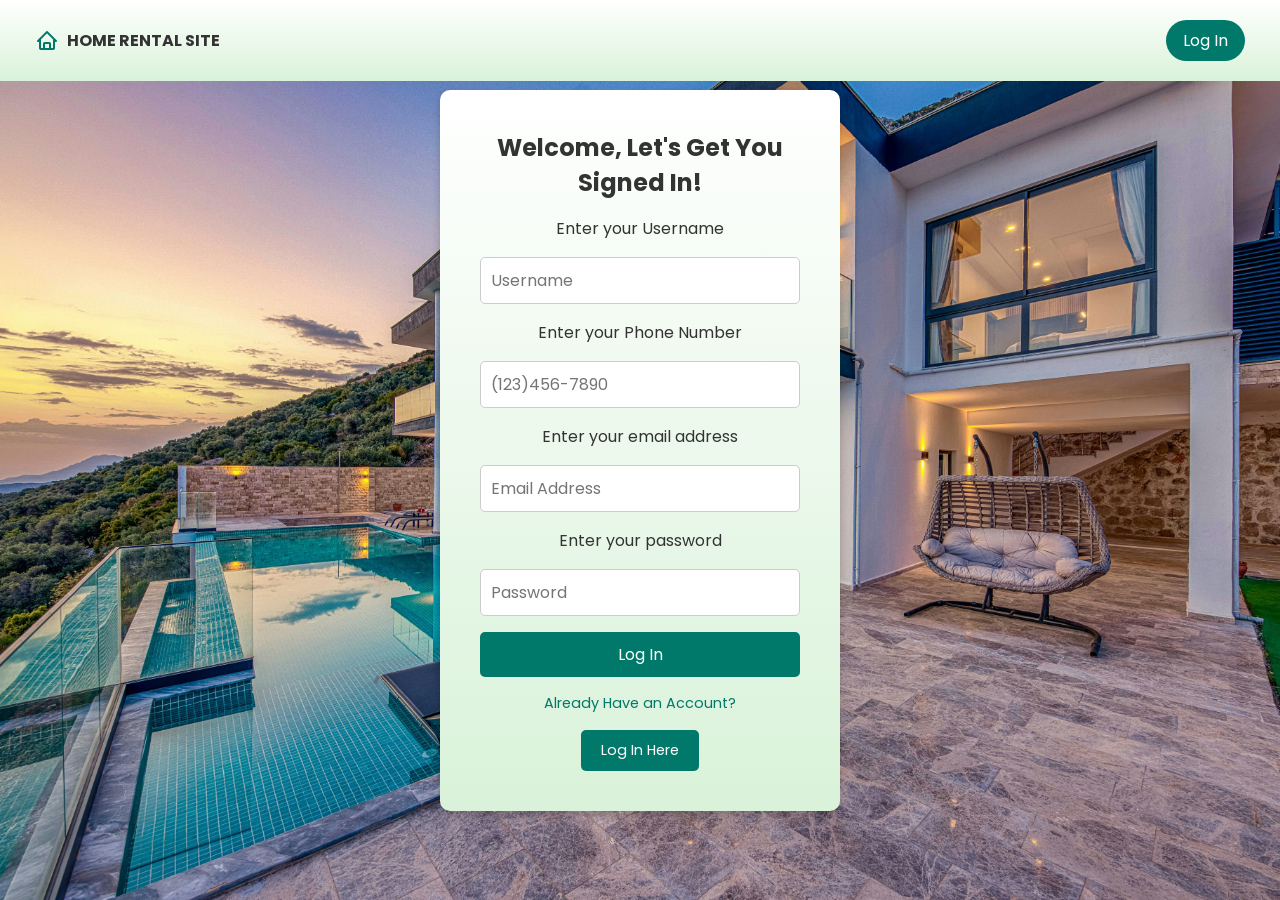
<file: index.html>
<!DOCTYPE html>
<html lang="en">
<head>
    <meta charset="UTF-8">
    <meta name="viewport" content="width=device-width, initial-scale=1.0">
    <title>Sign In</title>
    <!--Link To CSS-->
    <link rel="stylesheet" href="stylesss.css">
    <!--Box Icons-->
    <link rel="stylesheet" href="https://cdn.jsdelivr.net/npm/boxicons@latest/css/boxicons.min.css">
    <!--Favicon-->
    <link rel="icon" type="image/png" href="favicon.png">
</head>
<body>
    <header>
        <div class="navbar-container">
                <!--Login Button-->
                <a href="" class="logo"><i class='bx bx-home'></i>Home Rental Site</a>
                <!--Direct to Login Page-->
                <a href="loginpage.html" class="btn">Log In</a>
        </div>
    </header>
    <!--Sign Up-->
    <div class="login-page">
        <div class="login-container">
            <h2>Welcome, Let's Get You Signed In!</h2>
            <!--Login Form-->
            <form action="loginpage.html">
                <span>Enter your Username</span>
                <input type="text" name="" id="" placeholder="Username" required>
                <span>Enter your Phone Number</span>
                <input type="tel" name="" id="" placeholder="(123)456-7890" required>
                <span>Enter your email address</span>
                <input type="email" name="" id="" placeholder="Email Address" required>
                <span>Enter your password</span>
                <input type="password" name="" id="" placeholder="Password" required>
                <input type="submit" value="Log In" class="button">
                <a href="loginpage.html"> Already Have an Account?</a>
            </form>
            <a href="loginpage.html" class="btn">Log In Here</a>
        </div>
    </div>
</body>
</html>
</file>
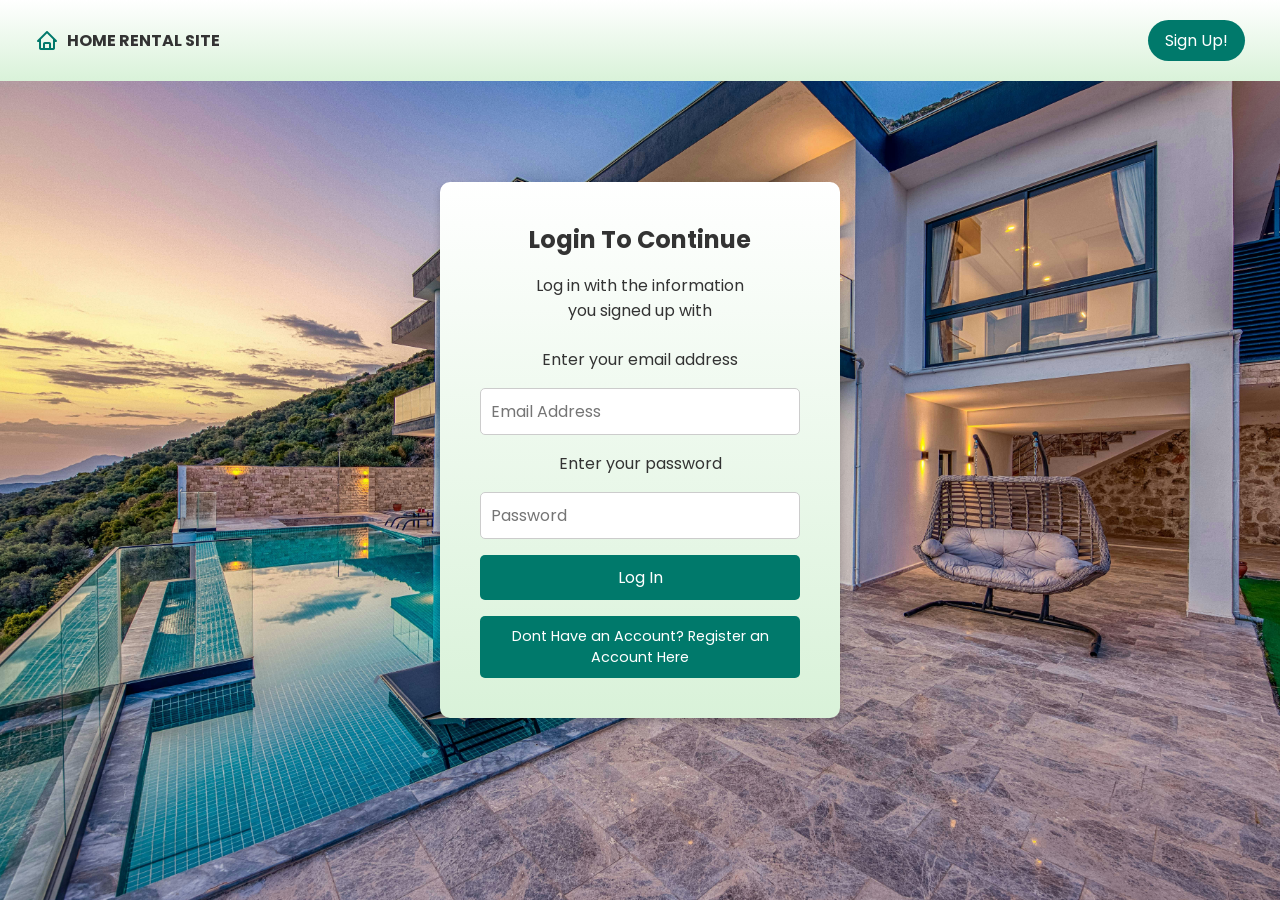
<file: 2408518_IA2_S1AY26/index.html>
<!DOCTYPE html>
<html lang="en">
<head>
    <meta charset="UTF-8">
    <meta name="viewport" content="width=device-width, initial-scale=1.0">
    <title>Log In</title>
    <!--Link To CSS-->
    <link rel="stylesheet" href="stylesss.css">
    <!--Box Icons-->
    <link rel="stylesheet" href="https://cdn.jsdelivr.net/npm/boxicons@latest/css/boxicons.min.css">
    <!--Favicon-->
    <link rel="icon" type="image/png" href="assets/favicon.png">
</head>
<body>
    <header>
        <div class="navbar-container">
                <!--Login Button-->
                <a href="product.html" class="logo"><i class='bx bx-home'></i>Home Rental Site</a>
                <!--Sign Up/Register Button-->
                <a href="register.html" class="btn">Sign Up!</a>
        </div>
    </header>
    <!--Login Section-->
    <div class="login-page">
        <div class="login-container">
            <h2>Login To Continue</h2>
            <p>Log in with the information<br>you signed up with</p>
            <!--Login Form-->
            <form action="product.html">
                <span>Enter your email address</span>
                <input type="email" name="" id="" placeholder="Email Address" required>
                <span>Enter your password</span>
                <input type="password" name="" id="" placeholder="Password" required>
                <input type="submit" value="Log In" class="button">
            </form>
            <a href="register.html" class="btn">Dont Have an Account? Register an Account Here</a>
        </div>
    </div>
</body>
</html>
</file>
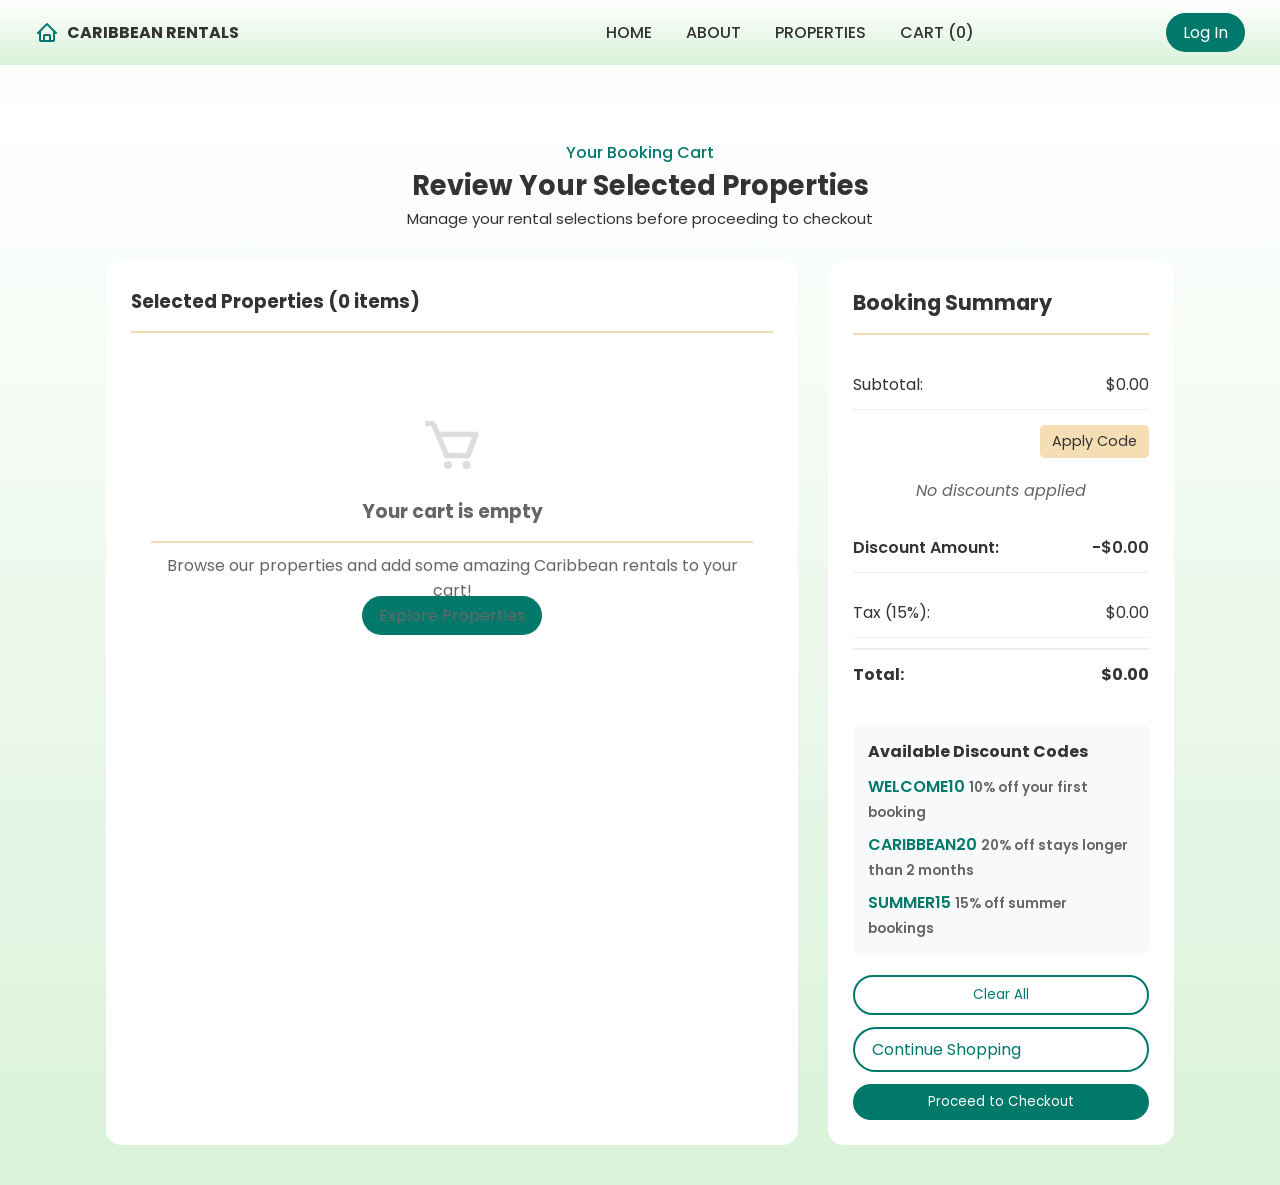
<file: iacart.html>
<!DOCTYPE html>
<html lang="en">
<head>
    <meta charset="UTF-8">
    <meta name="viewport" content="width=device-width, initial-scale=1.0">
    <title>Home Rental Site</title>
    <!--Link To CSS-->
    <link rel="stylesheet" href="stylesss.css">
    <!--Box Icons-->
    <link rel="stylesheet" href="https://cdn.jsdelivr.net/npm/boxicons@latest/css/boxicons.min.css">
    <!--Favicon-->
    <link rel="icon" type="image/png" href="favicon.png">
    <!--Javascript-->
    <script src="ia_script.js" defer></script>
</head>
<body>
    <header>
        <div class="navbar-container">
            <a href="iaindex.html" class="logo"><i class='bx bx-home'></i>Caribbean Rentals</a>
            <input type="checkbox" name="" id="menu">
            <label for="menu" class="menu-icon"><i class='bx bx-menu' id="menu-icon"></i></label>
            <ul class="navbar">
                <li><a href="iaindex.html">Home</a></li>
                <li><a href="iaindex.html#about">About</a></li>
                <li><a href="iaindex.html#properties">Properties</a></li>
                <li><a href="iacart.html">Cart (<span id="cart-count">0</span>)</a></li>
            </ul>
            <div class="header-right">
                <a href="loginpage.html" class="btn">Log In</a>
            </div>
        </div>
    </header>

    <!-- Cart Section -->
    <section class="cart-page-container">
        <div class="container">
            <div class="heading">
                <span>Your Booking Cart</span>
                <h2>Review Your Selected Properties</h2>
                <p>Manage your rental selections before proceeding to checkout</p>
            </div>

            <div class="cart-content">
                <!-- Cart Items Section -->
                <div class="cart-items-section">
                    <h3>Selected Properties (<span id="item-count">0</span> items)</h3>
                    
                    <div id="cart-items-container">
                        <!-- Cart items will be dynamically inserted here -->
                        <div class="empty-cart-message">
                            <i class='bx bx-cart'></i>
                            <h3>Your cart is empty</h3>
                            <p>Browse our properties and add some amazing Caribbean rentals to your cart!</p>
                            <a href="iaindex.html#properties" class="btn">Explore Properties</a>
                        </div>
                    </div>
                </div>

                <!-- Cart Summary Section -->
                <div class="cart-summary-section">
                    <div class="summary-card">
                        <h3>Booking Summary</h3>
                        
                        <div class="summary-details">
                            <div class="summary-row">
                                <span>Subtotal:</span>
                                <span id="summary-subtotal">$0.00</span>
                            </div>
                            
                            <!-- Discount Section -->
                            <div class="discount-section">
                                <div class="discount-header">
                                    <span>Discounts</span>
                                    <button id="apply-discount-btn" class="discount-btn">Apply Code</button>
                                </div>
                                <div id="discount-input-container" class="discount-input-container" style="display: none;">
                                    <input type="text" id="discount-code" placeholder="Enter discount code">
                                    <button id="submit-discount" class="btn-small">Apply</button>
                                </div>
                                <div id="applied-discounts" class="applied-discounts">
                                    <!-- Applied discounts will appear here -->
                                </div>
                                <div class="summary-row discount-row">
                                    <span>Discount Amount:</span>
                                    <span id="summary-discount">-$0.00</span>
                                </div>
                            </div>
                            
                            <div class="summary-row">
                                <span>Tax (15%):</span>
                                <span id="summary-tax">$0.00</span>
                            </div>
                            
                            <div class="summary-row total-row">
                                <span><strong>Total:</strong></span>
                                <span id="summary-total"><strong>$0.00</strong></span>
                            </div>
                        </div>

                        <!-- Available Discounts -->
                        <div class="available-discounts">
                            <h4>Available Discount Codes</h4>
                            <div class="discount-codes">
                                <div class="discount-code">
                                    <span class="code">WELCOME10</span>
                                    <span class="description">10% off your first booking</span>
                                </div>
                                <div class="discount-code">
                                    <span class="code">CARIBBEAN20</span>
                                    <span class="description">20% off stays longer than 2 months</span>
                                </div>
                                <div class="discount-code">
                                    <span class="code">SUMMER15</span>
                                    <span class="description">15% off summer bookings</span>
                                </div>
                            </div>
                        </div>

                        <!-- Action Buttons -->
                        <div class="cart-actions">
                            <button id="clear-cart-btn" class="btn btn-outline">Clear All</button>
                            <a href="iaindex.html#properties" class="btn btn-outline">Continue Shopping</a>
                            <button id="checkout-btn" class="btn btn-primary">Proceed to Checkout</button>
                        </div>
                    </div>
                </div>
            </div>
        </div>
    </section>

    <!-- Discount Modal -->
    <div id="discount-modal" class="modal">
        <div class="modal-content">
            <span class="close-modal">&times;</span>
            <h3>Apply Discount Code</h3>
            <div class="modal-body">
                <p>Enter your discount code below:</p>
                <input type="text" id="modal-discount-code" placeholder="e.g., WELCOME10">
                <div class="modal-actions">
                    <button id="cancel-discount" class="btn btn-outline">Cancel</button>
                    <button id="apply-modal-discount" class="btn btn-primary">Apply Code</button>
                </div>
                <div id="discount-message" class="discount-message"></div>
            </div>
        </div>
    </div>
</body>
</html>
</file>
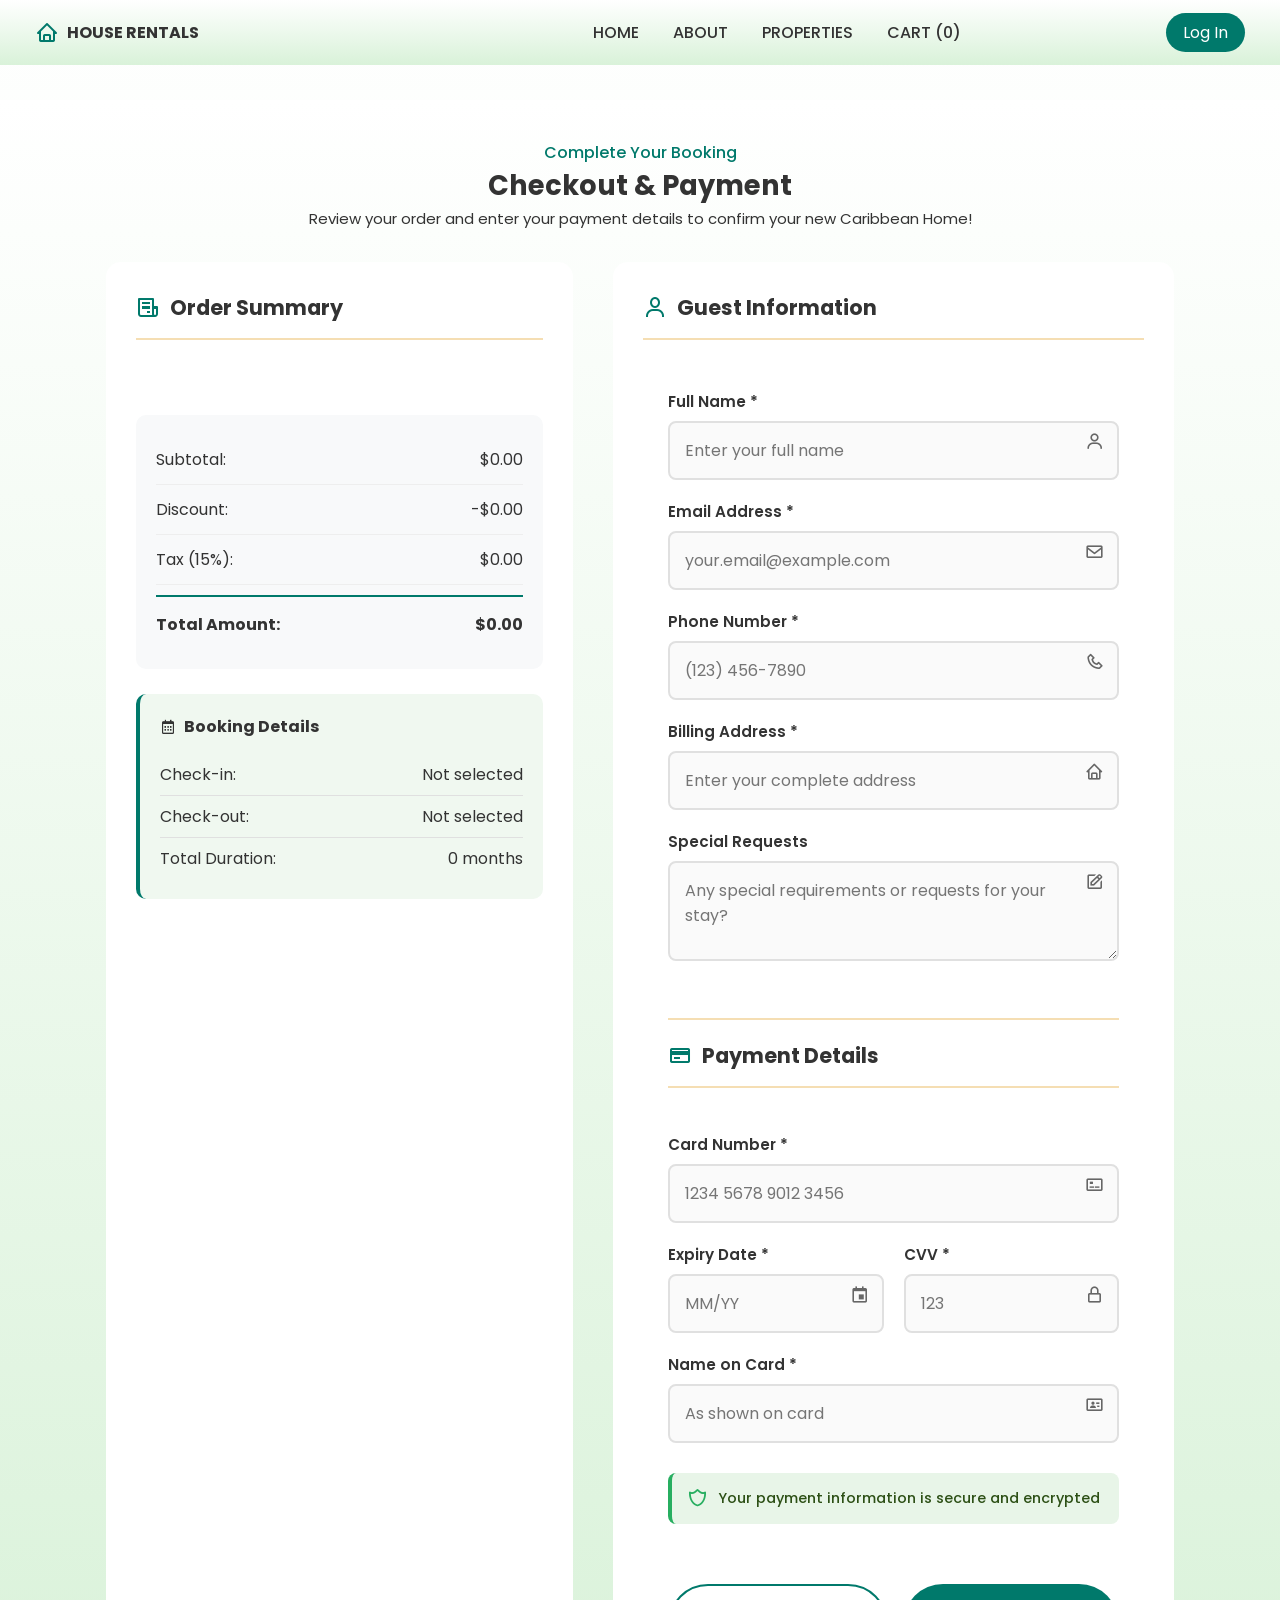
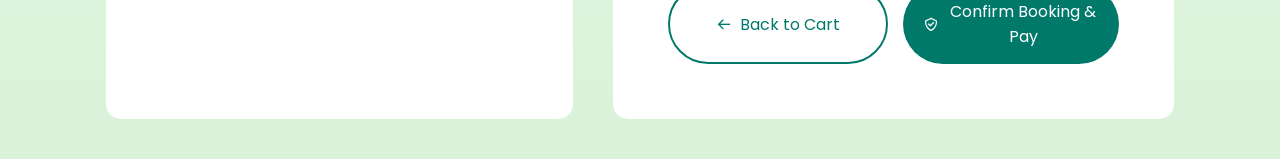
<file: iacheckout.html>
<!DOCTYPE html>
<html lang="en">
<head>
    <meta charset="UTF-8">
    <meta name="viewport" content="width=device-width, initial-scale=1.0">
    <title>Home Rental Checkout!</title>
    <!--Link To CSS-->
    <link rel="stylesheet" href="stylesss.css">
    <!--Box Icons-->
    <link rel="stylesheet" href="https://cdn.jsdelivr.net/npm/boxicons@latest/css/boxicons.min.css">
    <!--Favicon-->
    <link rel="icon" type="image/png" href="favicon.png">
    <!--Javascript-->
    <script src="ia_script.js" defer></script>
</head>
<body>
    <header>
        <div class="navbar-container">
            <a href="iaindex.html" class="logo"><i class='bx bx-home'></i>House Rentals</a>
            <input type="checkbox" name="" id="menu">
            <label for="menu" class="menu-icon"><i class='bx bx-menu' id="menu-icon"></i></label>
            <ul class="navbar">
                <li><a href="iaindex.html">Home</a></li>
                <li><a href="iaindex.html#about">About</a></li>
                <li><a href="iaindex.html">Properties</a></li>
                <li><a href="iacart.html">Cart (<span id="cart-count">0</span>)</a></li>
            </ul>
            <div class="header-right">
                <a href="loginpage.html" class="btn">Log In</a>
            </div>
        </div>
    </header>

    <!-- Checkout Section -->
    <section class="checkout-page-container">
        <div class="container">
            <div class="heading">
                <span>Complete Your Booking</span>
                <h2>Checkout & Payment</h2>
                <p>Review your order and enter your payment details to confirm your new Caribbean Home!</p>
            </div>

            <div class="checkout-content">
                <!-- Order Summary -->
                <div class="order-summary-section">
                    <div class="summary-card">
                        <h3><i class='bx bx-receipt'></i> Order Summary</h3>
                        
                        <div id="checkout-items" class="checkout-items">
                            <div class="empty-order">
                                <i class='bx bx-cart'></i>
                                <p>No items in your order</p>
                                <a href="iaindex.html#properties" class="btn">Browse Properties</a>
                            </div>
                        </div>

                        <div class="order-totals">
                            <div class="total-line">
                                <span>Subtotal:</span>
                                <span id="order-subtotal">$0.00</span>
                            </div>
                            <div class="total-line">
                                <span>Discount:</span>
                                <span id="order-discount">-$0.00</span>
                            </div>
                            <div class="total-line">
                                <span>Tax (15%):</span>
                                <span id="order-tax">$0.00</span>
                            </div>
                            <div class="total-line grand-total">
                                <span><strong>Total Amount:</strong></span>
                                <span id="order-total"><strong>$0.00</strong></span>
                            </div>
                        </div>

                        <div class="booking-details">
                            <h4><i class='bx bx-calendar'></i> Booking Details</h4>
                            <div class="detail-item">
                                <span>Check-in:</span>
                                <span id="checkin-display">Not selected</span>
                            </div>
                            <div class="detail-item">
                                <span>Check-out:</span>
                                <span id="checkout-display">Not selected</span>
                            </div>
                            <div class="detail-item">
                                <span>Total Duration:</span>
                                <span id="duration-display">0 months</span>
                            </div>
                        </div>
                    </div>
                </div>

                <!-- Checkout Form -->
                <div class="checkout-form-section">
                    <div class="form-card">
                        <h3><i class='bx bx-user'></i> Guest Information</h3>
                        
                        <form id="checkout-form" class="checkout-form">
                            <div class="form-group">
                                <label for="full-name">Full Name *</label>
                                <input type="text" id="full-name" name="full-name" required placeholder="Enter your full name">
                                <i class='bx bx-user input-icon'></i>
                            </div>

                            <div class="form-group">
                                <label for="email">Email Address *</label>
                                <input type="email" id="email" name="email" required placeholder="your.email@example.com">
                                <i class='bx bx-envelope input-icon'></i>
                            </div>

                            <div class="form-group">
                                <label for="phone">Phone Number *</label>
                                <input type="tel" id="phone" name="phone" required placeholder="(123) 456-7890">
                                <i class='bx bx-phone input-icon'></i>
                            </div>

                            <div class="form-group">
                                <label for="address">Billing Address *</label>
                                <input type="text" id="address" name="address" required placeholder="Enter your complete address">
                                <i class='bx bx-home input-icon'></i>
                            </div>

                            <div class="form-group">
                                <label for="special-requests">Special Requests</label>
                                <textarea id="special-requests" name="special-requests" placeholder="Any special requirements or requests for your stay?"></textarea>
                                <i class='bx bx-edit input-icon'></i>
                            </div>

                            <h3 class="payment-heading"><i class='bx bx-credit-card'></i> Payment Details</h3>

                            <div class="form-group">
                                <label for="card-number">Card Number *</label>
                                <input type="text" id="card-number" name="card-number" required placeholder="1234 5678 9012 3456" maxlength="19">
                                <i class='bx bx-credit-card-front input-icon'></i>
                            </div>

                            <div class="form-row">
                                <div class="form-group">
                                    <label for="expiry-date">Expiry Date *</label>
                                    <input type="text" id="expiry-date" name="expiry-date" required placeholder="MM/YY" maxlength="5">
                                    <i class='bx bx-calendar-event input-icon'></i>
                                </div>
                                <div class="form-group">
                                    <label for="cvv">CVV *</label>
                                    <input type="text" id="cvv" name="cvv" required placeholder="123" maxlength="3">
                                    <i class='bx bx-lock-alt input-icon'></i>
                                </div>
                            </div>

                            <div class="form-group">
                                <label for="card-name">Name on Card *</label>
                                <input type="text" id="card-name" name="card-name" required placeholder="As shown on card">
                                <i class='bx bx-id-card input-icon'></i>
                            </div>

                            <div class="security-notice">
                                <i class='bx bx-shield-alt-2'></i>
                                <span>Your payment information is secure and encrypted</span>
                            </div>

                            <div class="checkout-actions">
                                <button type="button" id="cancel-order" class="btn btn-outline">
                                    <i class='bx bx-arrow-back'></i> Back to Cart
                                </button>
                                <button type="submit" class="btn btn-primary">
                                    <i class='bx bx-check-shield'></i> Confirm Booking & Pay
                                </button>
                            </div>
                        </form>
                    </div>
                </div>
            </div>
        </div>
    </section>

    <!-- Success Modal -->
    <div id="success-modal" class="modal">
        <div class="modal-content success-modal">
            <div class="success-icon">
                <i class='bx bx-check-circle'></i>
            </div>
            <h2>Booking Confirmed!</h2>
            <p>Thank you for choosing Caribbean Home Rentals. Your booking has been successfully processed.</p>
            <div class="success-details">
                <p><strong>Order ID:</strong> <span id="success-order-id">ORD-12345</span></p>
                <p><strong>Total Paid:</strong> <span id="success-total">$0.00</span></p>
                <p>Thank you for using my website!!</p>
            </div>
            <button id="close-success" class="btn btn-primary">
                <i class='bx bx-home'></i> Return to Home
            </button>
        </div>
    </div>
</body>
</html>
</file>
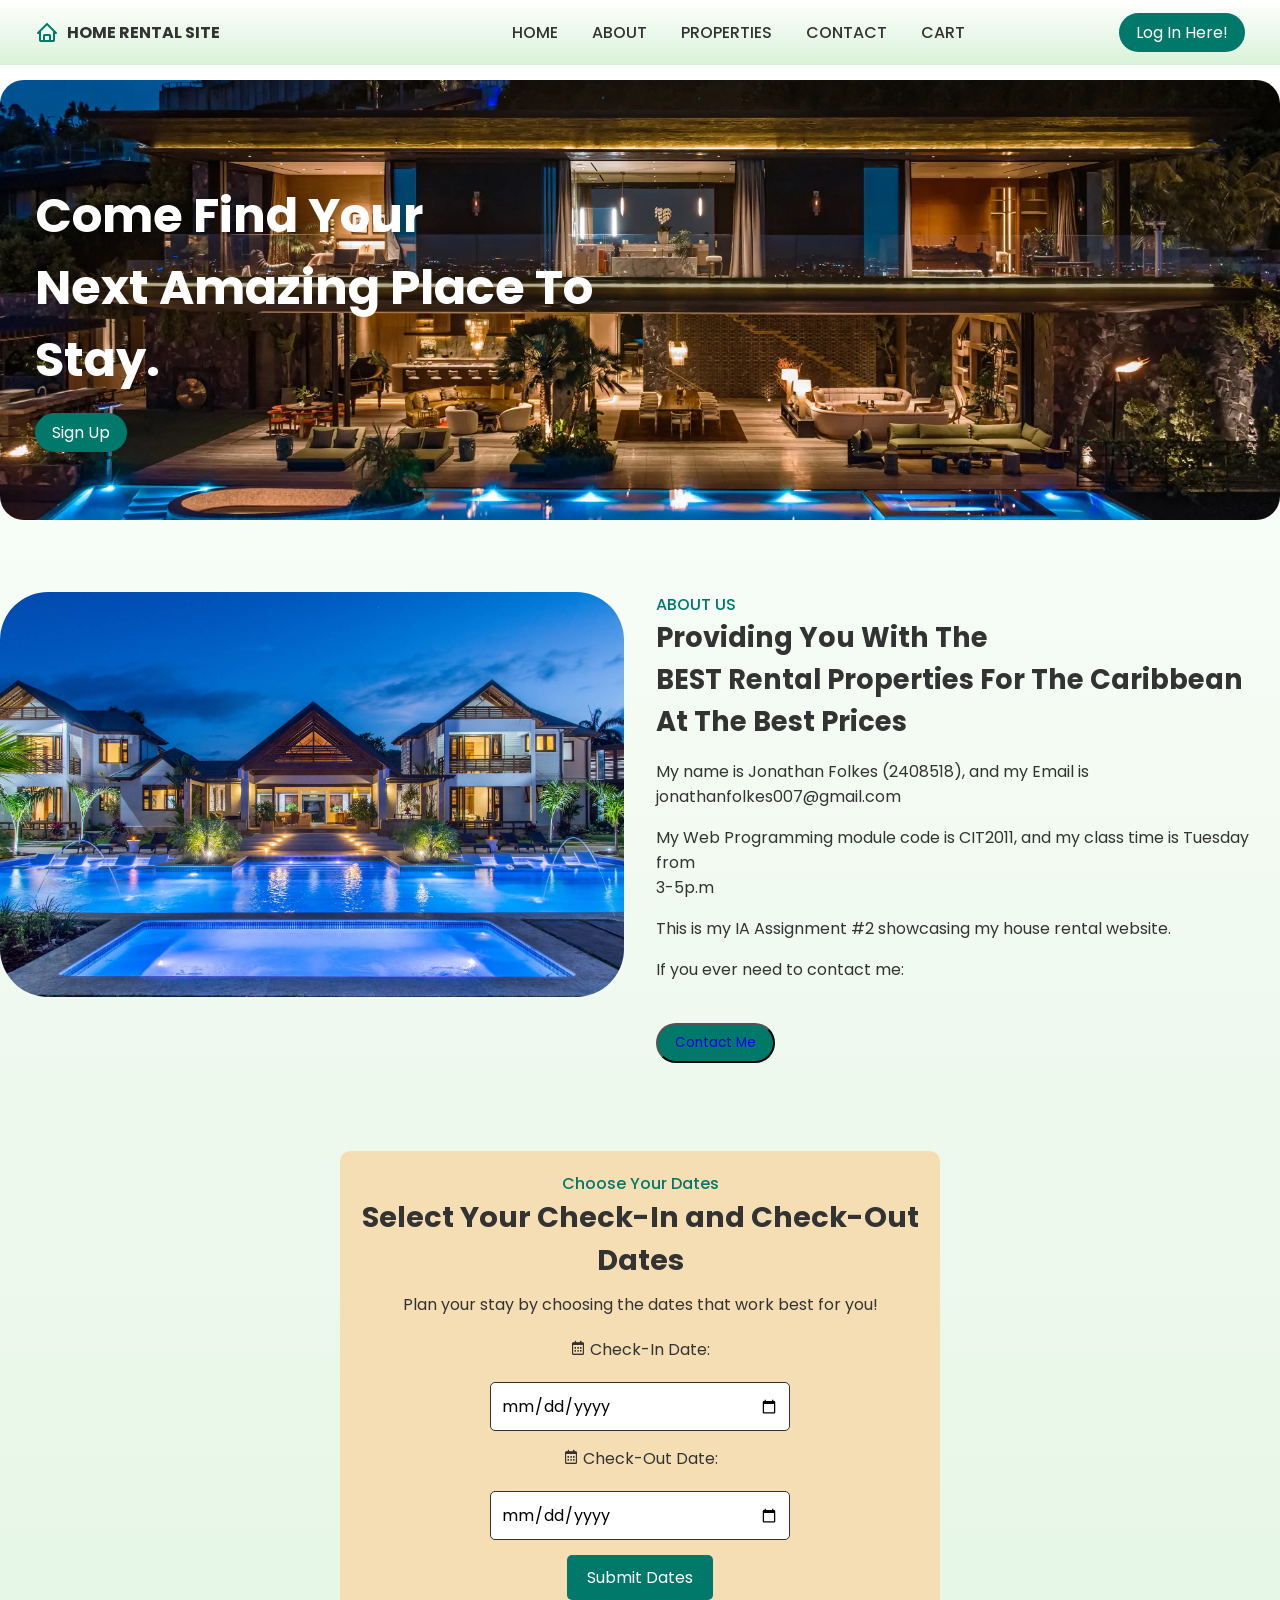
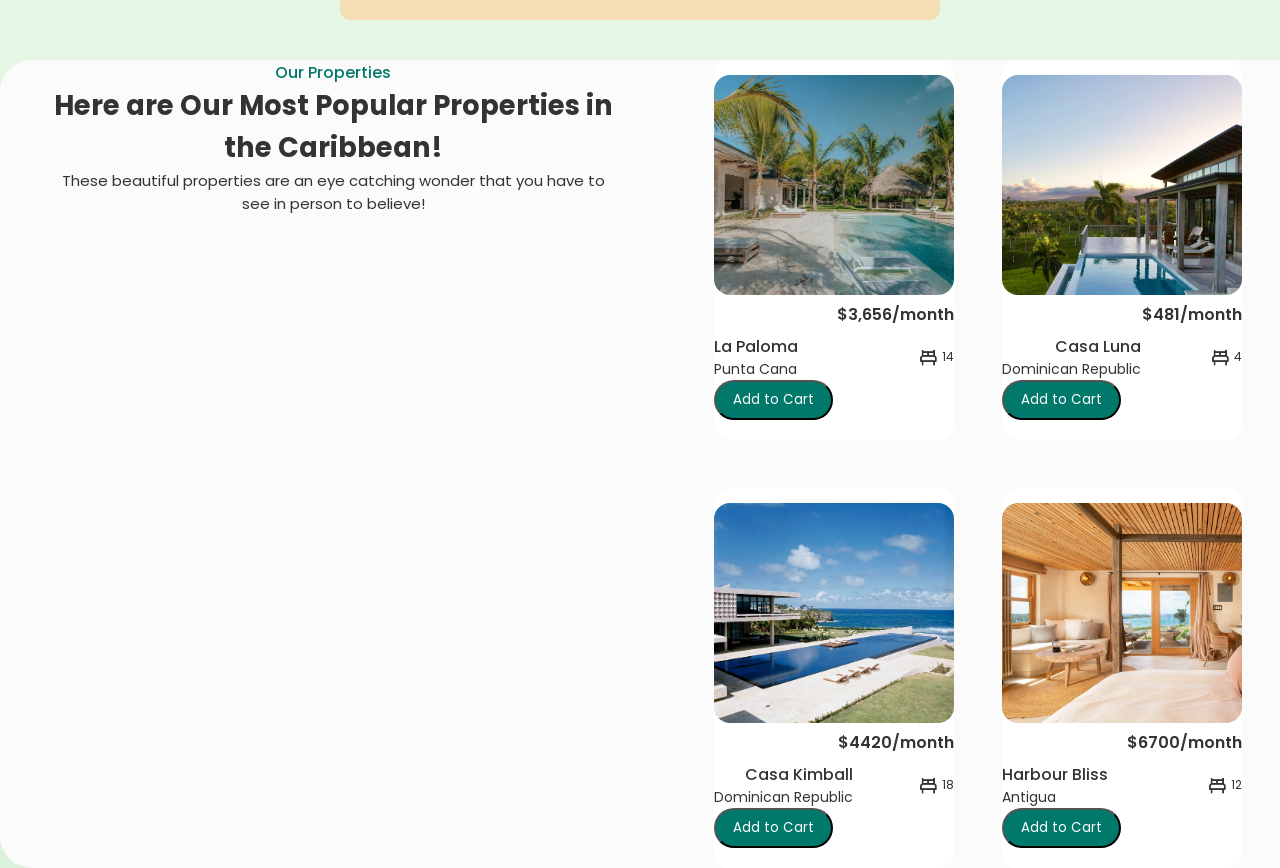
<file: iaindex.html>
<!DOCTYPE html>
<html lang="en">
<head>
    <meta charset="UTF-8">
    <meta name="viewport" content="width=device-width, initial-scale=1.0">
    <title>Home Rental Site</title>
    <!--Link To CSS-->
    <link rel="stylesheet" href="stylesss.css">
    <!--Box Icons-->
    <link rel="stylesheet" href="https://cdn.jsdelivr.net/npm/boxicons@latest/css/boxicons.min.css">
    <!--Favicon-->
    <link rel="icon" type="image/png" href="favicon.png">
    <!--Javascript-->
    <script src="ia_script.js" defer></script>
</head>
<body>
    <header>
        <div class="navbar-container">
                <a href="iaindex.html" class="logo"><i class='bx bx-home'></i>Home Rental Site</a>
                <input type="checkbox" name="" id="menu">
                <label for="menu" class="menu-icon"><i class='bx bx-menu' id="menu-icon"></i></label>
                <ul class="navbar">
                    <li><a href="iaindex.html">Home</a></li>
                    <li><a href="#about">About</a></li>
                    <li><a href="#properties">Properties</a></li>
                    <li><a href="#about">Contact</a></li>
                    <li><a href="iacart.html">Cart</a></li>
                </ul>
            <div class="header-right">
                <a href="loginpage.html" class="btn">Log In Here!</a>
        </div>
    </div>
    </header>
    <!--Home Section-->
    <section class="home-container" id="home">
        <div class="home-text">
            <h1>Come Find Your<br>Next Amazing Place To<br> Stay.</h1>
            <a href="index.html" class="btn">Sign Up</a>
        </div>
    </section>
    <!--About Section-->
    <section class="about-container" id="about">
        <div class="about-img">
            <img src="aboutimg.jpg" alt="About Image">
        </div>
        <div class="about-text">
            <span>About Us</span>
            <h2>Providing You With The <br> BEST Rental Properties For The Caribbean<br>At The Best Prices</h2>
            <p>My name is Jonathan Folkes (2408518), and my Email is jonathanfolkes007@gmail.com</p>
            <p>My Web Programming module code is CIT2011, and my class time is Tuesday from<br>3-5p.m</p>
            <p>This is my IA Assignment #2 showcasing my house rental website.</p>
            <p>If you ever need to contact me:</p>
            <br>
            <a href="mailto:2408518@utech.edu.jm" target="_blank">
                <button class="btn">Contact Me</button>
            </a>
        </div>
    </section>
    <!--Choose Your Dates-->
    <section class="dates-container" id="choose-dates">
    <div class="heading">
        <span>Choose Your Dates</span>
        <h2>Select Your Check-In and Check-Out Dates</h2>
        <p>Plan your stay by choosing the dates that work best for you!</p>
    </div>
    <form id="dates-form" class="dates-form">
        <label for="checkin-date"><i class="bx bx-calendar"></i> Check-In Date:</label>
        <input type="date" id="checkin-date" name="checkin-date" required>

        <label for="checkout-date"><i class="bx bx-calendar"></i> Check-Out Date:</label>
        <input type="date" id="checkout-date" name="checkout-date" required>

        <button type="submit" class="btn">Submit Dates</button>
    </form>
</section>
    <!--Properties Section-->
    <section class="properties-container" id="properties">
        <div class="heading">
            <span>Our Properties</span>
            <h2>Here are Our Most Popular Properties in the Caribbean!</h2>
            <p>These beautiful properties are an eye catching wonder that you have to see in person to believe!</p>
        </div>
        <div class="properties-container container">
            <!--1st Box out of 6-->
            <div class ="box">
                <img src="villa1.jpg" alt="Property 1">
                <h3>$3,656/month</h3>
                <div class="content">
                    <div class="text">
                    <h3>La Paloma</h3>
                    <p>Punta Cana</p>   
                </div>
                    <div class="icon">
                        <i class='bx bx-bed'><span>14</span></i>
                    </div>
                </div>
                <button class="btn add-to-cart" data-name="La Paloma" data-price="3656">Add to Cart</button>
            </div>                   
            <!--2nd Box out of 6-->
            <div class ="box">
                <img src="villa2.jpg" alt="Property 2">
                <h3>$481/month</h3>
                <div class="content">
                    <div class="text">
                    <h3>Casa Luna</h3>
                    <p>Dominican Republic</p>   
                </div>
                    <div class="icon">
                        <i class='bx bx-bed'><span>4</span></i>
                    </div>
                </div>
                <button class="btn add-to-cart" data-name="Casa Luna" data-price="481">Add to Cart</button>
            </div>           
            <!--3rd Box out of 6-->
            <div class ="box">
                <img src="villa3.jpg" alt="Property 3">
                <h3>$1952/month</h3>
                <div class="content">
                    <div class="text">
                    <h3>Atelier House</h3>
                    <p>Barbados</p>   
                </div>
                    <div class="icon">
                        <i class='bx bx-bed'><span>10</span></i>
                    </div>
                </div>
                <button class="btn add-to-cart" data-name="Atelier House" data-price="1952">Add to Cart</button>
            </div>      
            <!--4th Box out of 6-->
            <div class ="box">
                <img src="villa4.jpg" alt="Property 4">
                <h3>$4420/month</h3>
                <div class="content">
                    <div class="text">
                    <h3>Casa Kimball</h3>
                    <p>Dominican Republic</p>   
                </div>
                    <div class="icon">
                        <i class='bx bx-bed'><span>18</span></i>
                    </div>
                </div>
                <button class="btn add-to-cart" data-name="Casa Kimball" data-price="4420">Add to Cart</button>
            </div>            
            <!--5th Box out of 6-->
            <div class ="box">
                <img src="villa5.jpg" alt="Property 5">
                <h3>$6700/month</h3>
                <div class="content">
                    <div class="text">
                    <h3>Harbour Bliss</h3>
                    <p>Antigua</p>   
                </div>
                    <div class="icon">
                        <i class='bx bx-bed'><span>12</span></i>
                    </div>
                </div>
                <button class="btn add-to-cart" data-name="Harbour Bliss" data-price="6700">Add to Cart</button>
            </div>            
            <!--6th Box out of 6-->
            <div class ="box">
                <img src="villa6.jpg" alt="Property 6">
                <h3>$2400/month</h3>
                <div class="content">
                    <div class="text">
                    <h3>Villa Papillon</h3>
                    <p>Antigua</p>   
                </div>
                    <div class="icon">
                        <i class='bx bx-bed'><span>12</span></i>
                    </div>
                </div>
                <button class="btn add-to-cart" data-name="Villa Papillon" data-price="2400">Add to Cart</button>
            </div>
        </div>      
    </section> 
</body>
</html>
</file>
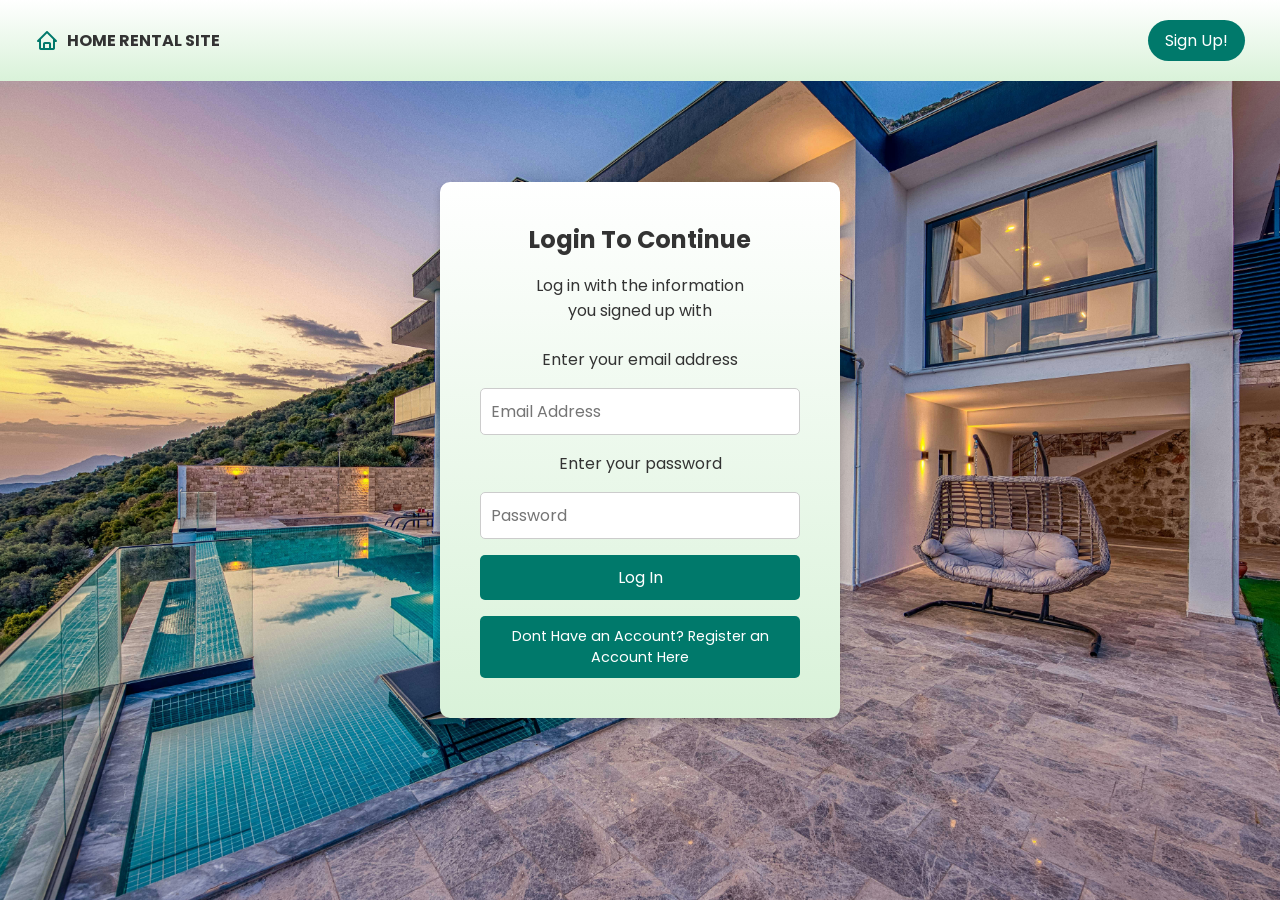
<file: loginpage.html>
<!DOCTYPE html>
<html lang="en">
<head>
    <meta charset="UTF-8">
    <meta name="viewport" content="width=device-width, initial-scale=1.0">
    <title>Log In</title>
    <!--Link To CSS-->
    <link rel="stylesheet" href="stylesss.css">
    <!--Box Icons-->
    <link rel="stylesheet" href="https://cdn.jsdelivr.net/npm/boxicons@latest/css/boxicons.min.css">
    <!--Favicon-->
    <link rel="icon" type="image/png" href="favicon.png">
</head>
<body>
    <header>
        <div class="navbar-container">
                <!--Login Button-->
                <a href="" class="logo"><i class='bx bx-home'></i>Home Rental Site</a>
                <!--Sign Up/Register Button-->
                <a href="index.html" class="btn">Sign Up!</a>
        </div>
    </header>
    <!--Login Section-->
    <div class="login-page">
        <div class="login-container">
            <h2>Login To Continue</h2>
            <p>Log in with the information<br>you signed up with</p>
            <!--Login Form-->
            <form action="iaindex.html">
                <span>Enter your email address</span>
                <input type="email" name="" id="" placeholder="Email Address" required>
                <span>Enter your password</span>
                <input type="password" name="" id="" placeholder="Password" required>
                <input type="submit" value="Log In" class="button">
            </form>
            <a href="index.html" class="btn">Dont Have an Account? Register an Account Here</a>
        </div>
    </div>
</body>
</html>
</file>
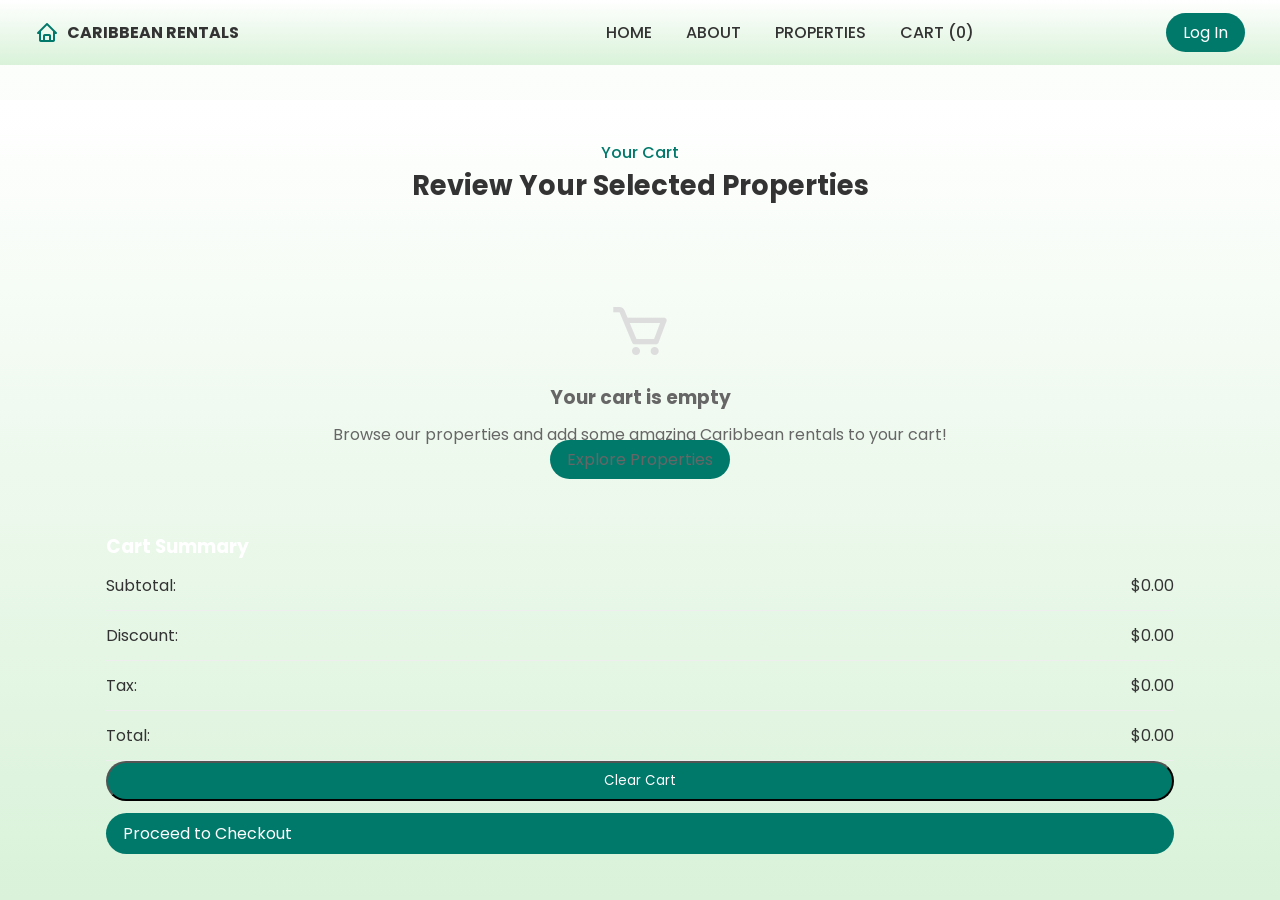
<file: 2408518_IA2_S1AY26/cart.html>
<!DOCTYPE html>
<html lang="en">
<head>
    <meta charset="UTF-8">
    <meta name="viewport" content="width=device-width, initial-scale=1.0">
    <title>Home Rental Site</title>
    <!--Link To CSS-->
    <link rel="stylesheet" href="stylesss.css">
    <!--Box Icons-->
    <link rel="stylesheet" href="https://cdn.jsdelivr.net/npm/boxicons@latest/css/boxicons.min.css">
    <!--Favicon-->
    <link rel="icon" type="image/png" href="assets/favicon.png">
    <!--Javascript-->
    <script src="ia_script.js" defer></script>
</head>
<body>
    <header>
        <div class="navbar-container">
            <a href="product.html" class="logo"><i class='bx bx-home'></i>Caribbean Rentals</a>
            <input type="checkbox" name="" id="menu">
            <label for="menu" class="menu-icon"><i class='bx bx-menu' id="menu-icon"></i></label>
            <ul class="navbar">
                <li><a href="product.html">Home</a></li>
                <li><a href="product.html#about">About</a></li>
                <li><a href="product.html#properties">Properties</a></li>
                <li><a href="cart.html">Cart (<span id="cart-count">0</span>)</a></li>
            </ul>
            <div class="header-right">
                <a href="index.html" class="btn">Log In</a>
            </div>
        </div>
    </header>

    <!-- Cart Section -->
    <section class="cart-page-container">
        <div class="container">
            <div class="heading">
                <span>Your Cart</span>
                <h2>Review Your Selected Properties</h2>
            </div>

            <div id="cart-items-container" class="cart-items-container">
                <!-- Cart items dynamically inserted here -->
            </div>

            <div class="cart-summary">
                <h3>Cart Summary</h3>
                <div class="summary-row">
                    <span>Subtotal:</span>
                    <span id="cart-subtotal">$0.00</span>
                </div>
                <div class="summary-row">
                    <span>Discount:</span>
                    <span id="cart-discount">$0.00</span>
                </div>
                <div class="summary-row">
                    <span>Tax:</span>
                    <span id="cart-tax">$0.00</span>
                </div>
                <div class="summary-row total">
                    <span>Total:</span>
                    <span id="cart-total">$0.00</span>
                </div>

                <div class="cart-actions">
                    <button id="clear-cart-btn" class="btn danger">Clear Cart</button>
                    <a href="checkout.html" class="btn">Proceed to Checkout</a>
                </div>
            </div>
        </div>
    </section>
</body>
</html>
</file>
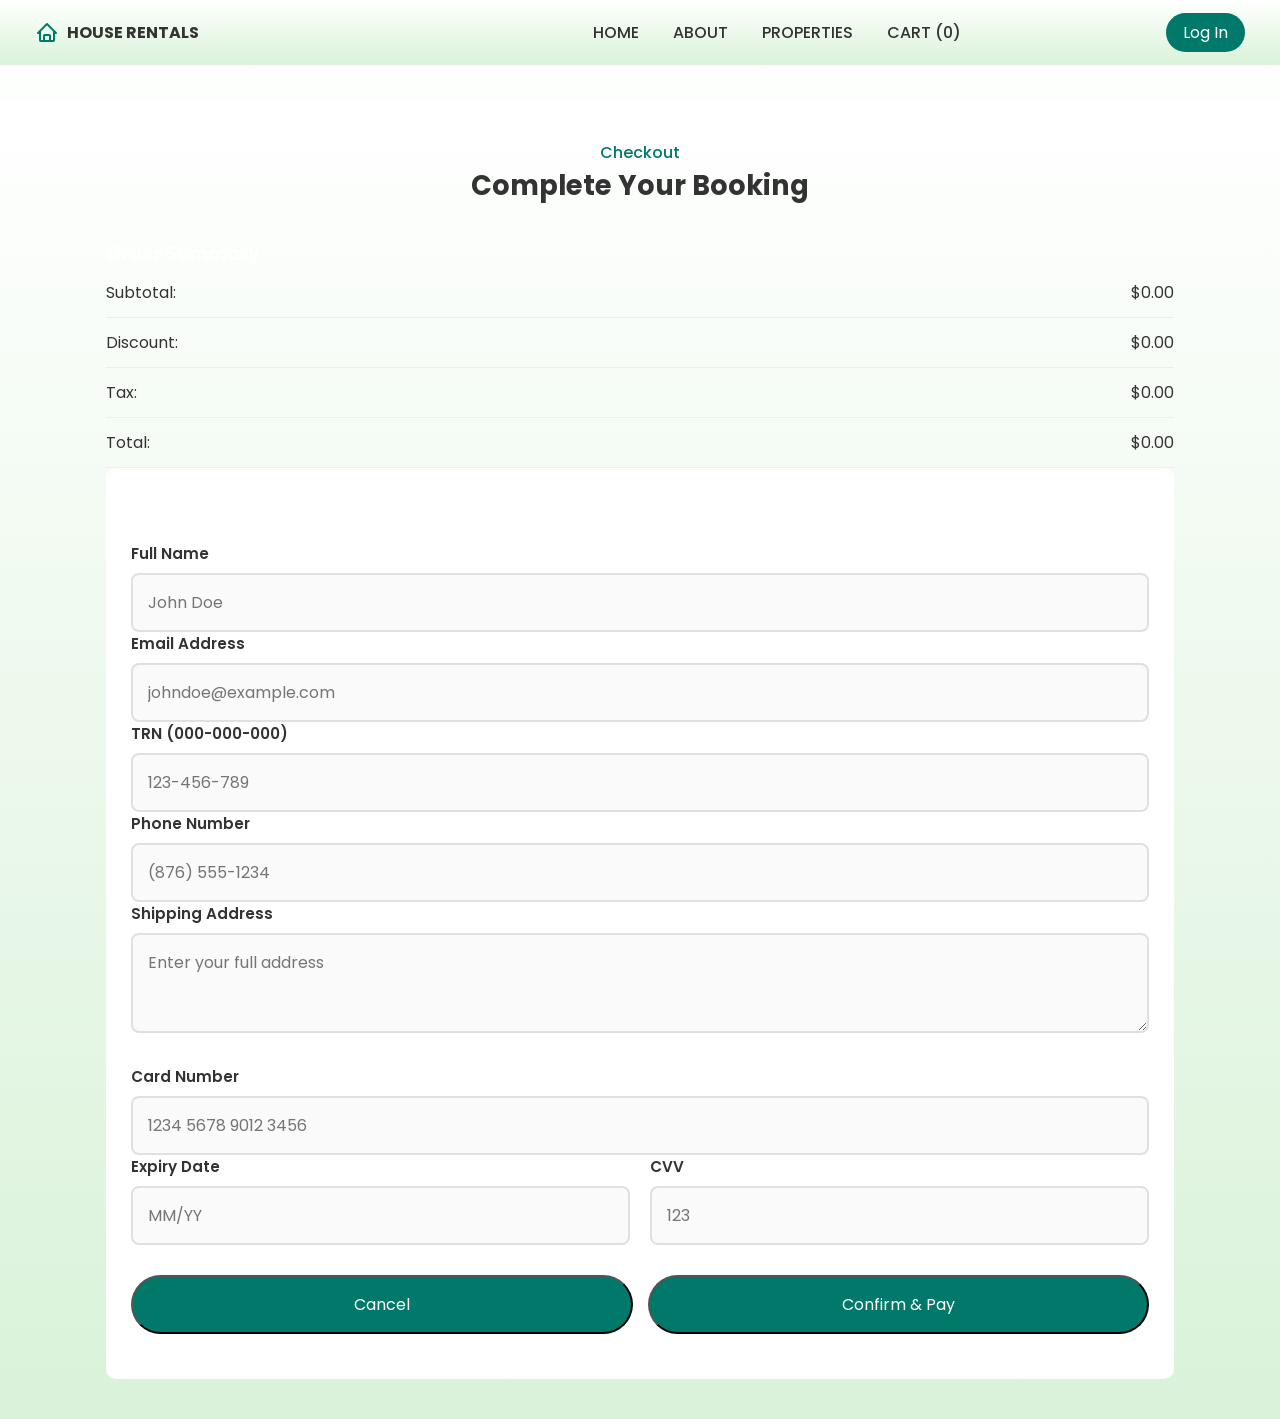
<file: 2408518_IA2_S1AY26/checkout.html>
<!DOCTYPE html>
<html lang="en">
<head>
    <meta charset="UTF-8">
    <meta name="viewport" content="width=device-width, initial-scale=1.0">
    <title>Home Rental Checkout!</title>
    <!--Link To CSS-->
    <link rel="stylesheet" href="stylesss.css">
    <!--Box Icons-->
    <link rel="stylesheet" href="https://cdn.jsdelivr.net/npm/boxicons@latest/css/boxicons.min.css">
    <!--Favicon-->
    <link rel="icon" type="image/png" href="assets/favicon.png">
    <!--Javascript-->
    <script src="ia_script.js" defer></script>
</head>
<body>
    <header>
        <div class="navbar-container">
            <a href="product.html" class="logo"><i class='bx bx-home'></i>House Rentals</a>
            <input type="checkbox" name="" id="menu">
            <label for="menu" class="menu-icon"><i class='bx bx-menu' id="menu-icon"></i></label>
            <ul class="navbar">
                <li><a href="product.html">Home</a></li>
                <li><a href="product.html#about">About</a></li>
                <li><a href="product.html#properties">Properties</a></li>
                <li><a href="cart.html">Cart (<span id="cart-count">0</span>)</a></li>
            </ul>
            <div class="header-right">
                <a href="index.html" class="btn">Log In</a>
            </div>
        </div>
    </header>

    <!-- Checkout Section -->
    <section class="checkout-page-container">
        <div class="container">
            <div class="heading">
                <span>Checkout</span>
                <h2>Complete Your Booking</h2>
            </div>

            <div class="checkout-layout">
                <!-- Order Summary -->
                <div class="checkout-summary">
                    <h3>Order Summary</h3>
                    <div id="checkout-items-container" class="checkout-items-container">
                        <!-- Items inserted dynamically -->
                    </div>
                    <div class="summary-row">
                        <span>Subtotal:</span>
                        <span id="checkout-subtotal">$0.00</span>
                    </div>
                    <div class="summary-row">
                        <span>Discount:</span>
                        <span id="checkout-discount">$0.00</span>
                    </div>
                    <div class="summary-row">
                        <span>Tax:</span>
                        <span id="checkout-tax">$0.00</span>
                    </div>
                    <div class="summary-row total">
                        <span>Total:</span>
                        <span id="checkout-total">$0.00</span>
                    </div>
                </div>

                <!-- Checkout Form -->
                <div class="checkout-form">
                    <h3>Shipping & Payment Details</h3>
                    <form id="checkout-form">
                        <div class="form-group">
                            <label for="full-name">Full Name</label>
                            <input type="text" id="full-name" name="fullName" placeholder="John Doe" required>
                        </div>
                        <div class="form-group">
                            <label for="email">Email Address</label>
                            <input type="email" id="email" name="email" placeholder="johndoe@example.com" required>
                        </div>
                            <div class="form-group">
                            <label for="trn">TRN (000-000-000)</label>
                            <input type="text" id="trn" name="trn" placeholder="123-456-789" required>
                        </div>

                        <div class="form-group">
                            <label for="phone">Phone Number</label>
                            <input type="tel" id="phone" name="phone" placeholder="(876) 555-1234" required>
                        </div>
                        <div class="form-group">
                            <label for="address">Shipping Address</label>
                            <textarea id="address" name="address" rows="3" placeholder="Enter your full address" required></textarea>
                        </div>

                        <h4>Payment Information</h4>
                        <div class="form-group">
                            <label for="card-number">Card Number</label>
                            <input type="text" id="card-number" name="cardNumber" placeholder="1234 5678 9012 3456" required>
                        </div>
                        <div class="form-row">
                            <div class="form-group">
                                <label for="expiry-date">Expiry Date</label>
                                <input type="text" id="expiry-date" name="expiryDate" placeholder="MM/YY" required>
                            </div>
                            <div class="form-group">
                                <label for="cvv">CVV</label>
                                <input type="text" id="cvv" name="cvv" placeholder="123" required>
                            </div>
                        </div>

                        <div class="checkout-actions">
                            <button type="button" id="cancel-checkout-btn" class="btn secondary">Cancel</button>
                            <button type="submit" id="confirm-checkout-btn" class="btn">Confirm & Pay</button>
                        </div>
                    </form>
                    <p id="checkout-message" class="checkout-message"></p>
                </div>
            </div>
        </div>
    </section>
</body>
</html>
</file>
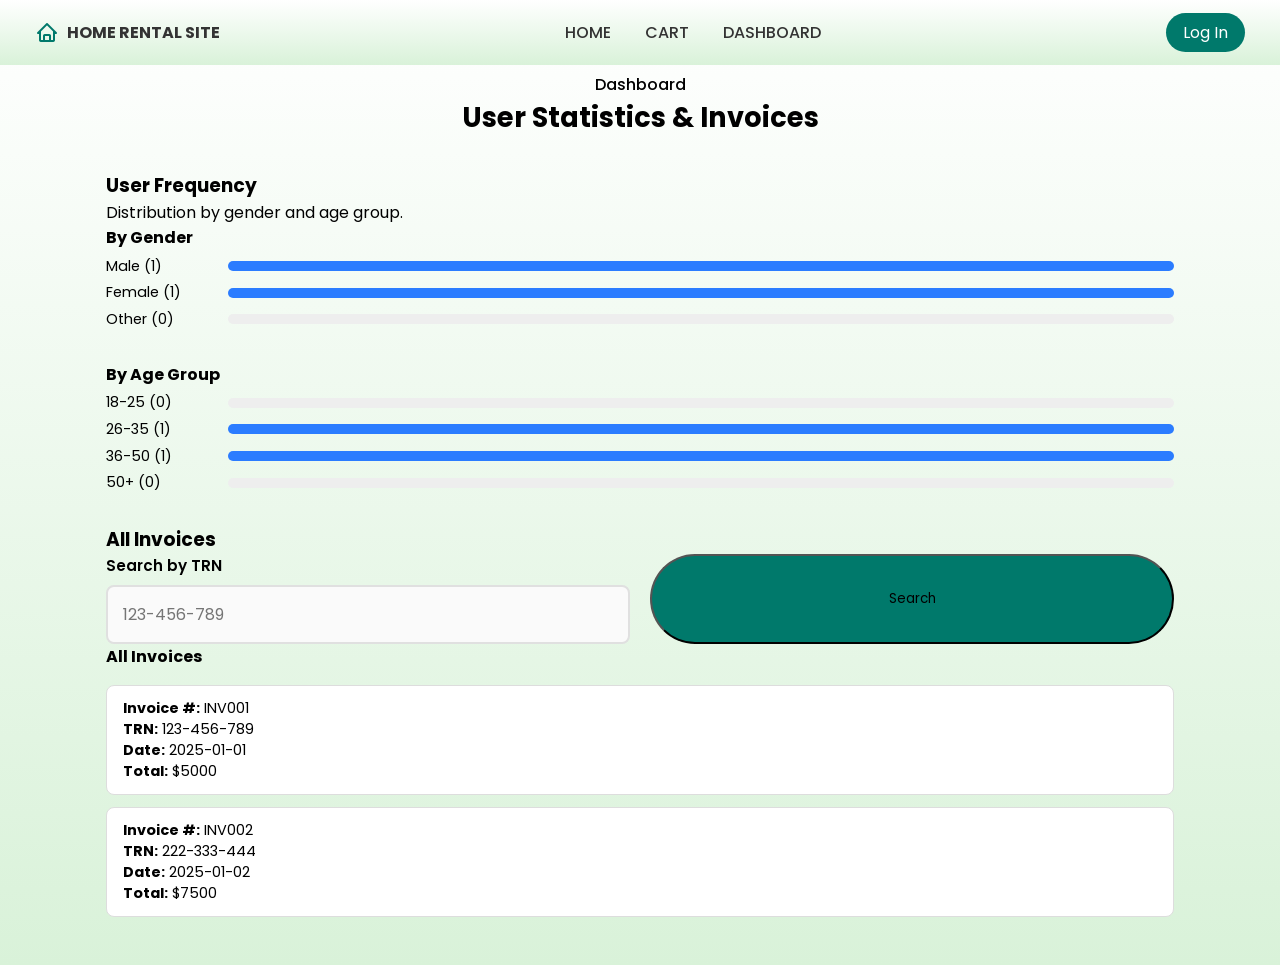
<file: 2408518_IA2_S1AY26/dashboard.html>
<!DOCTYPE html>
<html lang="en">
<head>
    <meta charset="UTF-8">
    <meta name="viewport" content="width=device-width, initial-scale=1.0">
    <title>User Dashboard</title>
    <link rel="stylesheet" href="stylesss.css">
    <link rel="stylesheet" href="https://cdn.jsdelivr.net/npm/boxicons@latest/css/boxicons.min.css">
    <link rel="icon" type="image/png" href="assets/favicon.png">
    <script src="ia_script.js" defer></script>
</head>
<body>
<header>
    <div class="navbar-container">
        <a href="product.html" class="logo"><i class='bx bx-home'></i>Home Rental Site</a>
        <ul class="navbar">
            <li><a href="product.html">Home</a></li>
            <li><a href="cart.html">Cart</a></li>
            <li><a href="dashboard.html">Dashboard</a></li>
        </ul>
        <div class="header-right">
            <a href="index.html" class="btn">Log In</a>
        </div>
    </div>
</header>

<section class="dashboard-page-container">
    <div class="container">
        <div class="heading">
            <span>Dashboard</span>
            <h2>User Statistics & Invoices</h2>
        </div>

        <!-- User Frequency Charts -->
        <div class="dashboard-section">
            <h3>User Frequency</h3>
            <p>Distribution by gender and age group.</p>
            <div id="user-frequency-container" class="chart-container">
                <!-- ShowUserFrequency() will inject two bar charts here -->
            </div>
        </div>

        <!-- All Invoices / Search -->
        <div class="dashboard-section">
            <h3>All Invoices</h3>
            <div class="form-row">
                <div class="form-group">
                    <label for="search-trn">Search by TRN</label>
                    <input type="text" id="search-trn" placeholder="123-456-789">
                </div>
                <button id="search-invoices-btn" class="btn">Search</button>
            </div>
            <div id="invoice-list-container" class="invoice-list-container">
                <!-- ShowInvoices() / GetUserInvoices() will render here -->
            </div>
        </div>
    </div>
</section>
</body>
</html>
</file>
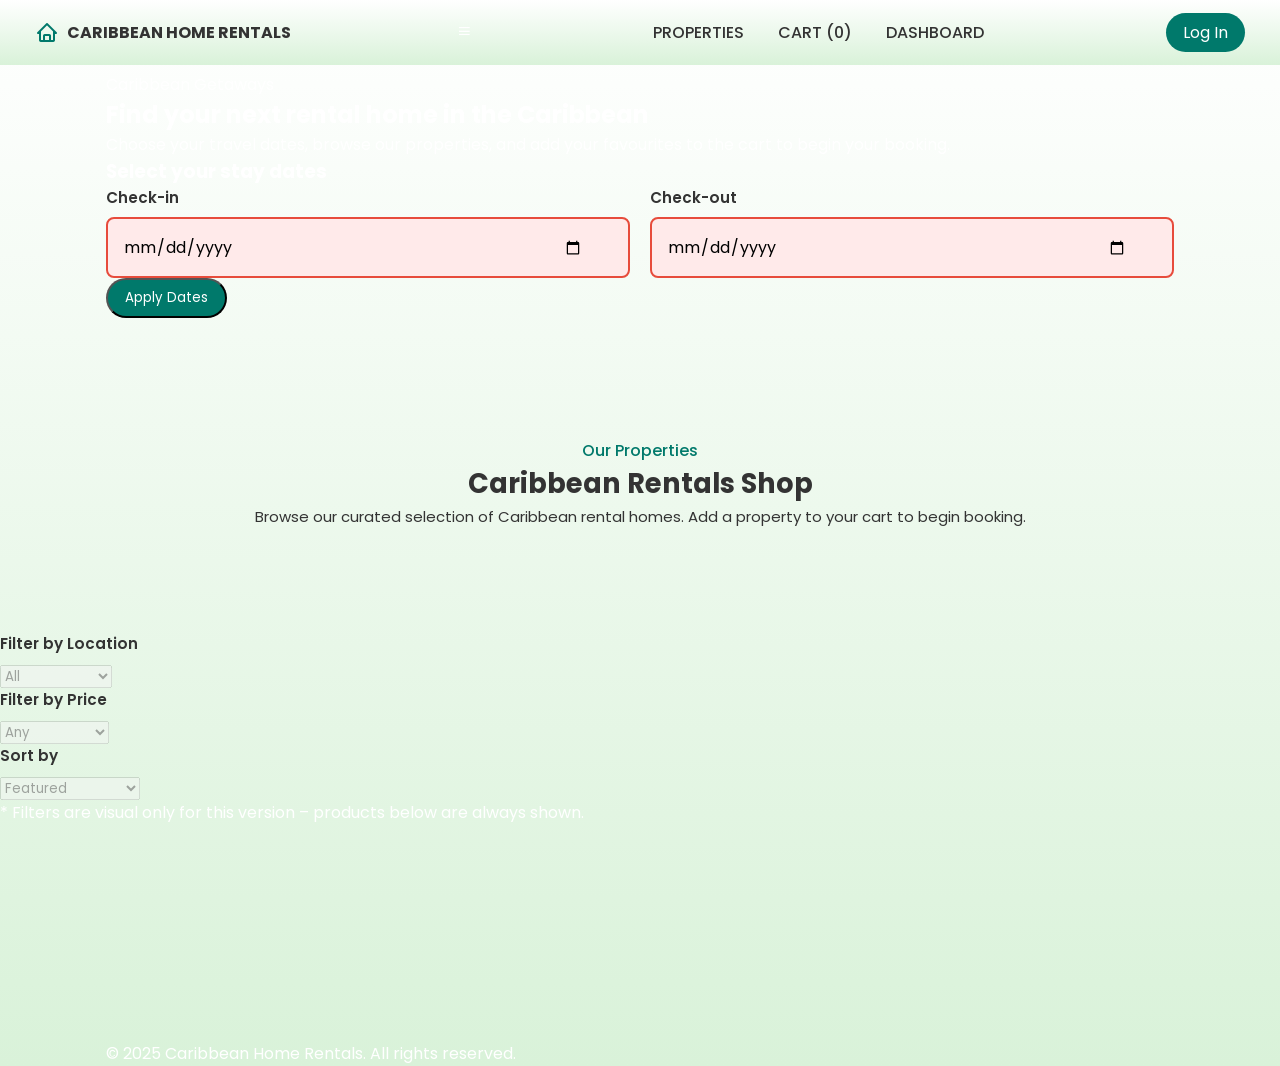
<file: 2408518_IA2_S1AY26/product.html>
<!DOCTYPE html>
<html lang="en">
<head>
    <meta charset="UTF-8">
    <meta name="viewport" content="width=device-width, initial-scale=1.0">
    <title>Caribbean Home Rentals – Properties</title>

    <!-- Main stylesheet -->
    <link rel="stylesheet" href="stylesss.css">

    <!-- Boxicons (used across the site) -->
    <link href="https://unpkg.com/boxicons@2.1.4/css/boxicons.min.css" rel="stylesheet">

    <!-- Favicon (optional, adjust path if needed) -->
    <link rel="icon" type="image/png" href="assets/favicon.png">
</head>
<body>

    <!-- Header / Navbar -->
    <header>
        <div class="navbar-container">
            <a href="product.html" class="logo">
                <i class='bx bx-home'></i>
                Caribbean Home Rentals
            </a>

            <input type="checkbox" id="menu">
            <label for="menu" class="menu-icon">
                <i class='bx bx-menu'></i>
            </label>

            <ul class="navbar">
                <li><a href="product.html" class="active">Properties</a></li>
                <li><a href="cart.html">Cart (<span id="cart-count">0</span>)</a></li>
                <li><a href="dashboard.html">Dashboard</a></li>
            </ul>

            <div class="header-right">
                <a href="index.html" class="btn">Log In</a>
            </div>
        </div>
    </header>

    <main>

        <!-- Hero / Date Selection Section -->
        <section class="hero-section">
            <div class="hero-content container">
                <div class="hero-text">
                    <span class="tagline">Caribbean Getaways</span>
                    <h1>Find your next rental home in the Caribbean</h1>
                    <p>
                        Choose your travel dates, browse our properties, and add your favourites to the cart
                        to begin your booking.
                    </p>
                </div>

                <!-- Dates Form (hooked by JS: dates-form, checkin-date, checkout-date) -->
                <div class="dates-card">
                    <h3>Select your stay dates</h3>
                    <form id="dates-form">
                        <div class="form-row">
                            <div class="form-group">
                                <label for="checkin-date">Check-in</label>
                                <input type="date" id="checkin-date" required>
                            </div>
                            <div class="form-group">
                                <label for="checkout-date">Check-out</label>
                                <input type="date" id="checkout-date" required>
                            </div>
                        </div>
                        <button type="submit" class="btn">
                            Apply Dates
                        </button>
                    </form>
                </div>
            </div>
        </section>

        <!--Properties / Shop Section-->
        <section class="shop-section" id="properties">
            <!-- Shop Header -->
            <div class="heading text-center">
                <span>Our Properties</span>
                <h2>Caribbean Rentals Shop</h2>
                <p class="shop-description">
                    Browse our curated selection of Caribbean rental homes. Add a property to your cart to begin booking.
                </p>
            </div>

            <!-- Filter / Sort UI (for now: visual only) -->
            <section class="shop-filters">
                <div class="shop-filter-card">
                    <div class="shop-filter-grid">
                        <div class="form-group">
                            <label class="filter-label">Filter by Location</label>
                            <select class="filter-select" disabled>
                                <option>All</option>
                                <option>Montego Bay</option>
                                <option>Ocho Rios</option>
                                <option>Negril</option>
                                <option>Kingston</option>
                                <option>Port Antonio</option>
                                <option>Falmouth</option>
                            </select>
                        </div>
                        <div class="form-group">
                            <label class="filter-label">Filter by Price</label>
                            <select class="filter-select" disabled>
                                <option>Any</option>
                                <option>Under $1000</option>
                                <option>$1000 - $1300</option>
                                <option>Over $1300</option>
                            </select>
                        </div>
                        <div class="form-group">
                            <label class="filter-label">Sort by</label>
                            <select class="filter-select" disabled>
                                <option>Featured</option>
                                <option>Price: Low to High</option>
                                <option>Price: High to Low</option>
                                <option>Newest</option>
                            </select>
                        </div>
                    </div>
                    <p class="filter-note">
                        * Filters are visual only for this version – products below are always shown.
                    </p>
                </div>
            </section>

            <!-- Product Grid – JS will inject cards here -->
            <section class="product-grid" id="products-container">
                <!-- Cards inserted by JavaScript (renderProducts in ia_script.js) -->
            </section>
        </section>

    </main>

    <!-- Footer -->
    <footer class="site-footer">
        <div class="container">
            <p>&copy; 2025 Caribbean Home Rentals. All rights reserved.</p>
        </div>
    </footer>

    <!-- Main app script -->
    <script src="ia_script.js"></script>
</body>
</html>
</file>
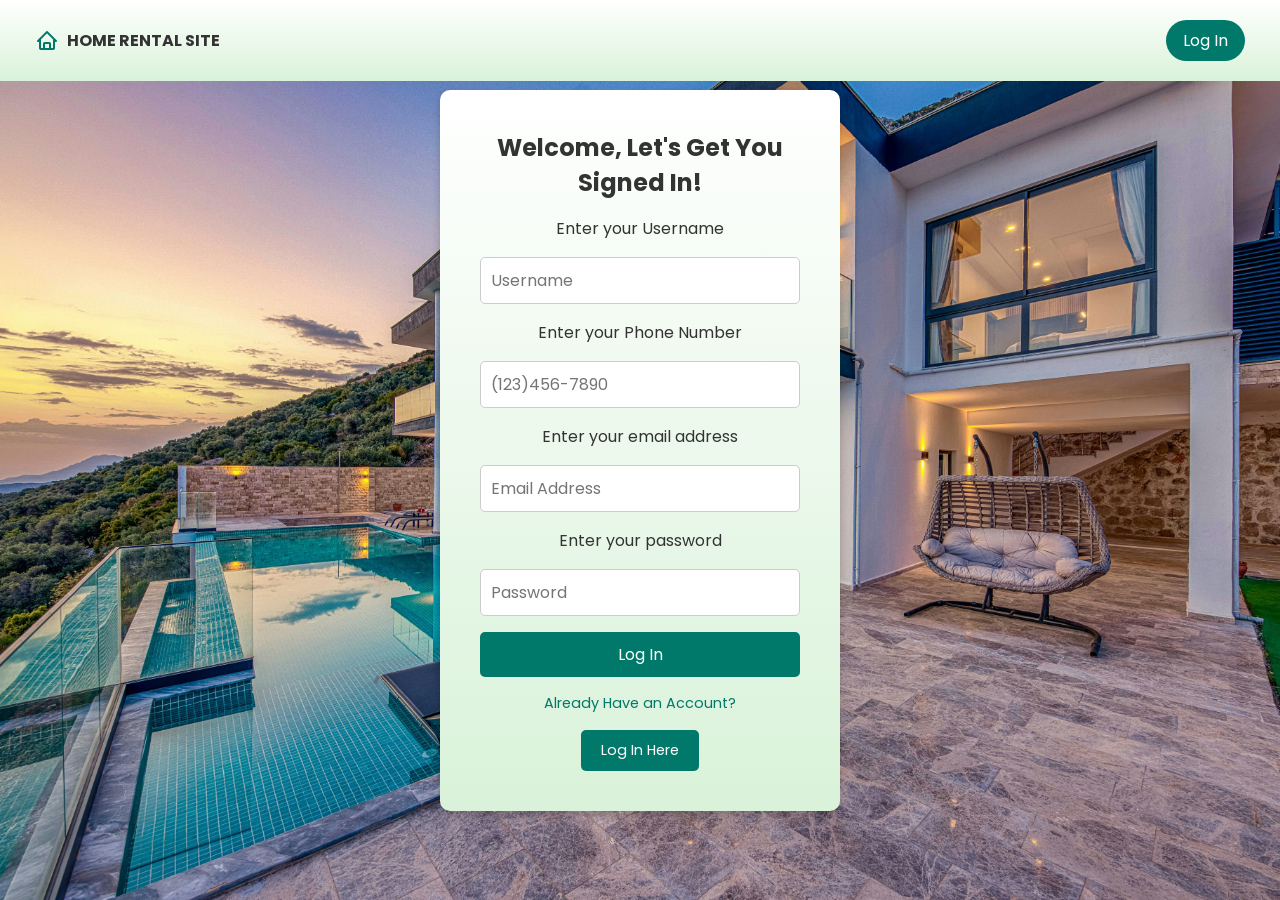
<file: 2408518_IA2_S1AY26/register.html>
<!DOCTYPE html>
<html lang="en">
<head>
    <meta charset="UTF-8">
    <meta name="viewport" content="width=device-width, initial-scale=1.0">
    <title>Sign In</title>
    <!--Link To CSS-->
    <link rel="stylesheet" href="stylesss.css">
    <!--Box Icons-->
    <link rel="stylesheet" href="https://cdn.jsdelivr.net/npm/boxicons@latest/css/boxicons.min.css">
    <!--Favicon-->
    <link rel="icon" type="image/png" href="assets/favicon.png">
</head>
<body>
    <header>
        <div class="navbar-container">
                <!--Login Button-->
                <a href="product.html" class="logo"><i class='bx bx-home'></i>Home Rental Site</a>
                <!--Direct to Login Page-->
                <a href="index.html" class="btn">Log In</a>
        </div>
    </header>
    <!--Sign Up-->
    <div class="login-page">
        <div class="login-container">
            <h2>Welcome, Let's Get You Signed In!</h2>
            <!--Login Form-->
            <form action="index.html">
                <span>Enter your Username</span>
                <input type="text" name="" id="" placeholder="Username" required>
                <span>Enter your Phone Number</span>
                <input type="tel" name="" id="" placeholder="(123)456-7890" required>
                <span>Enter your email address</span>
                <input type="email" name="" id="" placeholder="Email Address" required>
                <span>Enter your password</span>
                <input type="password" name="" id="" placeholder="Password" required>
                <input type="submit" value="Log In" class="button">
                <a href="index.html"> Already Have an Account?</a>
            </form>
            <a href="index.html" class="btn"> Log In Here</a>
        </div>
    </div>
</body>
</html>
</file>
<file: stylesss.css>
@import url('https://fonts.googleapis.com/css2?family=Poppins:wght@400;500;600;700&display=swap');

* {
    font-family: 'Poppins', sans-serif;
    margin: 0;
    padding: 0;
    box-sizing: border-box;
    scroll-behavior: smooth;
    scroll-padding-top: 3rem;
    list-style: none;
    text-decoration: none;
}

:root {
    --main-color: rgb(0, 121, 107);
    --second-color: rgb(245, 222, 179);
    --bg-color: linear-gradient(to bottom, rgb(255, 255, 255), rgb(217, 242, 217));
    --text-color: rgb(51, 51, 51);
    --white: rgb(255, 255, 255);
    --box-shadow: 2px 2px 18px rgba(14, 52, 54/ 15%);
}

img {
    width: 100%;
}

body {
    background: var(--bg-color);
    color: var(--white);
}

section {
    padding: 4.5rem 0 3rem;
}

.container {
    max-width: 1068px;
    margin: auto;
}

header {
    display: block;
    width: 100%;
    position: fixed;
    background: var(--bg-color);
    top: 0;
    left: 0;
    z-index: 100;
}

.navbar-container {
    display: flex;
    align-items: center;
    justify-content: space-between;
    padding: 20px 35px;
}

.logo {
    display: flex;
    align-items: center;
    column-gap: 0.5rem;
    font-size: 1rem;
    font-weight: 700;
    color: var(--text-color);
    text-transform: uppercase;
}

.logo .bx {
    font-size: 24px;
    color: var(--main-color);
}

.navbar {
    display: flex;
}

.navbar a {
    padding: 8px 17px;
    color: var(--text-color);
    font-size: 1rem;
    text-transform: uppercase;
    font-weight: 500;
}

.navbar a:hover {
    background: var(--main-color);
    color: var(--bg-color);
    border-radius: 4px;
    transition: all 0.3s ease;
}

#menu-icon {
    font-size: 24px;
    cursor: pointer;
    display: none;
}

#menu {
    display: none;
}

.btn {
    padding: 8px 17px;
    background: var(--main-color);
    color: var(--bg-color);
    border-radius: 5rem;
}

.btn:hover {
    background: var(--second-color);
    color: var(--text-color);
    transition: all 0.3s ease;
}

.home-container {
    margin-top: 5rem;
    background: url('homeimg.jpg');
    background-repeat: no-repeat;
    background-size: cover;
    background-position: center;
    height: 440px;
    border-radius: 1.5rem;
    display: flex;
    align-items: center;
}

.home-text {
    padding-left: 35px;
}

.home-text h1 {
    font-size: 3rem;
    color: var(--bg-color);
    margin-bottom: 1.5rem;
}

.about-container {
    display: grid;
    grid-template-columns: repeat(auto-fit, minmax(18rem, auto));
    gap: 2rem;
}

.about-img img {
    border-radius: 3rem;
}

.about-text span {
    font-size: 1rem;
    color: var(--main-color);
    font-weight: 500;
    text-transform: uppercase;
}

.about-text h2 {
    color: var(--text-color);
    font-size: 1.7rem;
}

.about-text p {
    color: var(--text-color);
    font-size: 1rem;
    margin: 1rem 0 1rem;
}

.heading {
    text-align: center;
    margin-bottom: 2rem;
}

.heading span {
    font-weight: 500;
    color: var(--main-color);
}

.heading h2 {
    color: var(--text-color);
    font-size: 1.7rem;
}

.heading p {
    color: var(--text-color);
    font-size: 0.938rem;
}

/* Choose your Dates Section */
.dates-container {
    padding: 20px;
    background-color: var(--second-color);
    border-radius: 10px;
    margin: 40px auto;
    max-width: 600px;
    text-align: center;
    box-shadow: var(--box-shadow);
}

.dates-container .heading {
    margin-bottom: 20px;
}

.dates-container h2 {
    font-size: 1.8rem;
    margin-bottom: 10px;
    color: var(--text-color);
}

.dates-container p {
    font-size: 1rem;
    color: var(--text-color);
}

.dates-form {
    display: flex;
    flex-direction: column;
    gap: 15px;
    align-items: center;
}

.dates-form label {
    font-size: 1rem;
    margin-bottom: 5px;
    color: var(--text-color);
}

.dates-form input {
    padding: 10px;
    border: 1px solid var(--text-color);
    border-radius: 5px;
    font-size: 1rem;
    width: 100%;
    max-width: 300px;
}

.dates-form .btn {
    background-color: var(--main-color);
    color: var(--bg-color);
    padding: 10px 20px;
    border: none;
    border-radius: 5px;
    cursor: pointer;
    font-size: 1rem;
    transition: all 0.3s ease;
}

.dates-form .btn:hover {
    background-color: var(--second-color);
    color: var(--text-color);
}

/* Properties Section */
.properties-container {
    display: grid;
    grid-template-columns: repeat(auto-fit, minmax(240px, auto));
    gap: 3rem;
    padding: 0 50px;
    background: #fbfbfb;
    border-radius: 2rem;
}

.properties-container .box {
    background: var(--white);
    box-shadow: var(--box-shadow);
    border-radius: 1rem;
    padding: 15px 0 20px;
}

.properties-container .box:hover {
    transform: translateY(-10px);
    transition: all 0.3s ease;
}

.properties-container .box img {
    border-radius: 1rem;
    height: 220px;
    object-fit: cover;
    object-position: center;
}

.properties-container .box h3 {
    color: var(--text-color);
    font-size: 1rem;
    font-weight: 600;
    float: right;
}

.properties-container .box .content {
    display: flex;
    justify-content: space-between;
    margin-top: 2rem;
}

.properties-container .box .content .text h3 {
    color: var(--text-color);
    font-weight: 500;
}

.properties-container .box .content .text p {
    font-size: 0.875rem;
    margin-top: 0.5rem;
    color: var(--text-color);
}

.properties-container .box .content .icon {
    display: flex;
    align-items: center;
    column-gap: 1rem;
}

.properties-container .box .content .icon .bx {
    color: var(--text-color);
    display: flex;
    align-items: center;
    font-size: 20px;
}

.properties-container .box .content .icon .bx span {
    color: var(--text-color);
    font-size: 12px;
    margin-left: 0.25rem;
}

/* Login Page */
.login-page {
    background: url('loginimage.jpg') no-repeat center center fixed;
    background-size: cover;
    height: 100vh;
    display: flex;
    justify-content: center;
    align-items: center;
}

.login-container {
    background: var(--bg-color);
    padding: 40px;
    border-radius: 10px;
    box-shadow: 0 4px 8px rgba(0, 0, 0, 0.2);
    max-width: 400px;
    width: 90%;
    text-align: center;
}

.login-container h2 {
    color: var(--text-color);
    font-size: 1.5rem;
    margin-bottom: 1rem;
}

.login-container p {
    color: var(--text-color);
    font-size: 1rem;
    margin-bottom: 1.5rem;
}

.login-container form {
    color: var(--text-color);
    display: flex;
    flex-direction: column;
    row-gap: 1rem;
}

.login-container form input {
    border: 1px solid #ccc;
    padding: 10px;
    border-radius: 5px;
    font-size: 1rem;
}

.login-container form .button {
    background: var(--main-color);
    color: white;
    border: none;
    padding: 10px;
    border-radius: 5px;
    cursor: pointer;
}

.login-container form .button:hover {
    background: var(--second-color);
    color: var(--text-color);
}

.login-container a {
    font-size: 0.9rem;
    color: var(--main-color);
    text-decoration: none;
}

.login-container .btn {
    display: inline-block;
    margin-top: 1rem;
    padding: 10px 20px;
    background: var(--main-color);
    color: white;
    border-radius: 5px;
    text-decoration: none;
}

.login-container .btn:hover {
    background: var(--second-color);
    color: var(--text-color);
}
/* Alert Styles */
.custom-alert {
    position: fixed;
    top: 100px;
    right: 20px;
    padding: 15px 20px;
    border-radius: 5px;
    color: white;
    font-weight: 500;
    z-index: 10000;
    max-width: 300px;
    box-shadow: 0 4px 12px rgba(0,0,0,0.15);
    animation: slideIn 0.3s ease;
}

.alert-success {
    background-color: #27ae60;
}

.alert-error {
    background-color: #e74c3c;
}

.alert-warning {
    background-color: #f39c12;
}

.alert-info {
    background-color: #3498db;
}

@keyframes slideIn {
    from {
        transform: translateX(100%);
        opacity: 0;
    }
    to {
        transform: translateX(0);
        opacity: 1;
    }
}

/* Cart Page Styles */
.cart-page-container {
    margin-top: 100px;
    padding: 40px 0;
    min-height: calc(100vh - 100px);
    background: var(--bg-color);
}

.cart-content {
    display: grid;
    grid-template-columns: 2fr 1fr;
    gap: 30px;
    margin-top: 30px;
}

.cart-items-section, .cart-summary-section {
    background: var(--white);
    border-radius: 15px;
    padding: 25px;
    box-shadow: var(--box-shadow);
}

.cart-items-section h3 {
    color: var(--text-color);
    margin-bottom: 20px;
    padding-bottom: 15px;
    border-bottom: 2px solid var(--second-color);
}

.empty-cart-message {
    text-align: center;
    padding: 60px 20px;
    color: #666;
}

.empty-cart-message i {
    font-size: 4rem;
    color: #ddd;
    margin-bottom: 20px;
}

.empty-cart-message h3 {
    color: #666;
    margin-bottom: 10px;
}

.cart-item {
    display: grid;
    grid-template-columns: 100px 1fr auto auto;
    gap: 20px;
    padding: 20px;
    border: 1px solid #eee;
    border-radius: 10px;
    margin-bottom: 15px;
    align-items: center;
    transition: all 0.3s ease;
}

.cart-item:hover {
    box-shadow: 0 5px 15px rgba(0,0,0,0.1);
    transform: translateY(-2px);
}

.item-image img {
    width: 100%;
    height: 80px;
    object-fit: cover;
    border-radius: 8px;
}

.item-details h4 {
    color: var(--text-color);
    margin-bottom: 5px;
}

.item-location {
    color: #666;
    font-size: 0.9rem;
    margin-bottom: 5px;
}

.item-dates, .item-duration {
    color: #888;
    font-size: 0.85rem;
    display: flex;
    align-items: center;
    gap: 5px;
}

.item-pricing {
    text-align: right;
}

.item-price {
    font-size: 1.3rem;
    font-weight: 700;
    color: var(--main-color);
    margin-bottom: 5px;
}

.item-quantity {
    color: #666;
    font-size: 0.9rem;
}

.remove-item-btn {
    background: #e74c3c;
    color: white;
    border: none;
    padding: 8px 15px;
    border-radius: 5px;
    cursor: pointer;
    display: flex;
    align-items: center;
    gap: 5px;
    transition: background 0.3s ease;
}

.remove-item-btn:hover {
    background: #c0392b;
}

.summary-card {
    position: sticky;
    top: 120px;
}

.summary-card h3 {
    color: var(--text-color);
    margin-bottom: 20px;
    padding-bottom: 15px;
    border-bottom: 2px solid var(--second-color);
}

.summary-details {
    margin-bottom: 25px;
}

.summary-row {
    display: flex;
    justify-content: space-between;
    padding: 12px 0;
    border-bottom: 1px solid #eee;
}

.summary-row span {
    color: var(--text-color);
    font-size: 1rem;
}

.discount-row {
    color: #27ae60;
    font-weight: 600;
}

.total-row {
    border-bottom: none;
    border-top: 2px solid #eee;
    font-size: 1.2rem;
    margin-top: 10px;
}

.discount-section {
    margin: 15px 0;
}

.discount-header {
    display: flex;
    justify-content: space-between;
    align-items: center;
    margin-bottom: 10px;
}

.discount-btn {
    background: var(--second-color);
    color: var(--text-color);
    border: none;
    padding: 6px 12px;
    border-radius: 5px;
    cursor: pointer;
    font-size: 0.9rem;
}

.applied-discounts {
    margin: 10px 0;
}

.applied-discount {
    display: flex;
    justify-content: space-between;
    align-items: center;
    padding: 8px;
    background: #f8f9fa;
    border-radius: 5px;
    margin-bottom: 5px;
}

.discount-code {
    font-weight: 600;
    color: var(--main-color);
}

.discount-value {
    color: #27ae60;
    font-size: 0.9rem;
}

.remove-discount {
    background: none;
    border: none;
    color: #e74c3c;
    cursor: pointer;
    font-size: 1.1rem;
}

.no-discounts {
    color: #666;
    font-style: italic;
    text-align: center;
    padding: 10px;
}

.available-discounts {
    margin: 20px 0;
    padding: 15px;
    background: #f8f9fa;
    border-radius: 8px;
}

.available-discounts h4 {
    color: var(--text-color);
    margin-bottom: 10px;
    font-size: 1rem;
}

.discount-codes {
    display: flex;
    flex-direction: column;
    gap: 8px;
}

.discount-code-item {
    display: flex;
    justify-content: space-between;
    padding: 8px;
    background: white;
    border-radius: 5px;
    border-left: 4px solid var(--main-color);
}

.code {
    font-weight: 600;
    color: var(--main-color);
}

.description {
    color: #666;
    font-size: 0.85rem;
}

.cart-actions {
    display: flex;
    flex-direction: column;
    gap: 12px;
}

.btn-primary {
    background: var(--main-color);
    color: white;
}

.btn-outline {
    background: transparent;
    color: var(--main-color);
    border: 2px solid var(--main-color);
}

.btn-outline:hover {
    background: var(--main-color);
    color: white;
}

/* Modal Styles */
.modal {
    display: none;
    position: fixed;
    z-index: 1000;
    left: 0;
    top: 0;
    width: 100%;
    height: 100%;
    background-color: rgba(0,0,0,0.5);
}

.modal-content {
    background-color: var(--white);
    margin: 15% auto;
    padding: 25px;
    border-radius: 10px;
    width: 90%;
    max-width: 400px;
    position: relative;
}

.close-modal {
    position: absolute;
    right: 15px;
    top: 15px;
    font-size: 1.5rem;
    cursor: pointer;
    color: #999;
}

.close-modal:hover {
    color: var(--main-color);
}

.modal-body {
    margin-top: 15px;
}

.modal-body input {
    width: 100%;
    padding: 12px;
    margin: 15px 0;
    border: 2px solid #ddd;
    border-radius: 5px;
    font-size: 1rem;
}

.modal-actions {
    display: flex;
    gap: 10px;
    margin-top: 20px;
}

.discount-message {
    margin-top: 10px;
    padding: 10px;
    border-radius: 5px;
    text-align: center;
}

.discount-message.error {
    background: #ffeaea;
    color: #e74c3c;
    border: 1px solid #e74c3c;
}

.discount-message.success {
    background: #eaffea;
    color: #27ae60;
    border: 1px solid #27ae60;
}

/* Checkout Page Styles */
.checkout-container {
    margin-top: 100px;
    padding: 20px;
}

.checkout-content {
    display: grid;
    grid-template-columns: 1fr 1fr;
    gap: 30px;
}

.order-summary, .checkout-form {
    background: var(--white);
    padding: 25px;
    border-radius: 10px;
    box-shadow: var(--box-shadow);
}

.checkout-item {
    display: flex;
    justify-content: space-between;
    padding: 15px 0;
    border-bottom: 1px solid #eee;
}

.checkout-totals {
    margin-top: 20px;
    padding-top: 20px;
    border-top: 2px solid #eee;
}

.total-line {
    display: flex;
    justify-content: space-between;
    padding: 8px 0;
}
.total-line span{
    color: var(--text-color);
    font-size: 1rem;
}
.grand-total {
    font-weight: 700;
    font-size: 1.2rem;
    color: var(--main-color);
}

.checkout-actions {
    display: flex;
    gap: 15px;
    margin-top: 20px;
}

.checkout-page-container {
    margin-top: 100px;
    padding: 40px 0;
    min-height: calc(100vh - 100px);
    background: var(--bg-color);
}

.checkout-content {
    display: grid;
    grid-template-columns: 1fr 1.2fr;
    gap: 40px;
    margin-top: 30px;
}

.order-summary-section, .checkout-form-section {
    background: var(--white);
    border-radius: 15px;
    padding: 30px;
    box-shadow: var(--box-shadow);
}

.summary-card h3, .form-card h3 {
    color: var(--text-color);
    margin-bottom: 25px;
    padding-bottom: 15px;
    border-bottom: 2px solid var(--second-color);
    display: flex;
    align-items: center;
    gap: 10px;
    font-size: 1.3rem;
}

.summary-card h3 i, .form-card h3 i {
    color: var(--main-color);
    font-size: 1.5rem;
}

.checkout-items {
    max-height: 400px;
    overflow-y: auto;
    margin-bottom: 25px;
}

.checkout-item {
    display: flex;
    justify-content: space-between;
    align-items: flex-start;
    padding: 20px;
    border: 1px solid #eee;
    border-radius: 10px;
    margin-bottom: 15px;
    background: #fafafa;
    transition: all 0.3s ease;
}

.checkout-item:hover {
    border-color: var(--main-color);
    transform: translateY(-2px);
}

.item-details h4 {
    color: var(--text-color);
    margin-bottom: 8px;
    font-size: 1.1rem;
}

.item-details p {
    color: #666;
    font-size: 0.9rem;
    margin-bottom: 5px;
}

.item-details small {
    color: #888;
    font-size: 0.8rem;
}

.item-total {
    font-size: 1.2rem;
    font-weight: 700;
    color: var(--main-color);
    text-align: right;
}

.empty-order {
    text-align: center;
    padding: 40px 20px;
    color: #666;
}

.empty-order i {
    font-size: 3rem;
    color: #ddd;
    margin-bottom: 15px;
}

.order-totals {
    margin: 25px 0;
    padding: 20px;
    background: #f8f9fa;
    border-radius: 10px;
}

.total-line {
    display: flex;
    justify-content: space-between;
    padding: 12px 0;
    border-bottom: 1px solid #eee;
}

.total-line:last-child {
    border-bottom: none;
}

.grand-total {
    font-size: 1.3rem;
    font-weight: 700;
    color: var(--main-color);
    border-top: 2px solid var(--main-color);
    margin-top: 10px;
    padding-top: 15px;
}

.booking-details {
    margin-top: 25px;
    padding: 20px;
    background: #f0f8f0;
    border-radius: 10px;
    border-left: 4px solid var(--main-color);
}

.booking-details h4 {
    color: var(--text-color);
    margin-bottom: 15px;
    display: flex;
    align-items: center;
    gap: 8px;
}
.booking-details span {
    color: var(--text-color);
}

.detail-item {
    display: flex;
    justify-content: space-between;
    padding: 8px 0;
    border-bottom: 1px solid #e0e0e0;
}

.detail-item:last-child {
    border-bottom: none;
}

/* Checkout Form Styles */
.checkout-form {
    display: flex;
    flex-direction: column;
    gap: 20px;
}

.form-group {
    position: relative;
}

.form-group label {
    display: block;
    margin-bottom: 8px;
    color: var(--text-color);
    font-weight: 600;
    font-size: 0.95rem;
}

.form-group input, .form-group textarea {
    width: 100%;
    padding: 15px 45px 15px 15px;
    border: 2px solid #e0e0e0;
    border-radius: 8px;
    font-size: 1rem;
    transition: all 0.3s ease;
    background: #fafafa;
}

.form-group input:focus, .form-group textarea:focus {
    outline: none;
    border-color: var(--main-color);
    background: white;
    box-shadow: 0 0 0 3px rgba(0, 121, 107, 0.1);
}

.form-group textarea {
    height: 100px;
    resize: vertical;
}

.input-icon {
    position: absolute;
    right: 15px;
    top: 42px;
    color: #666;
    font-size: 1.2rem;
}

.form-row {
    display: grid;
    grid-template-columns: 1fr 1fr;
    gap: 20px;
}

.payment-heading {
    color: var(--text-color);
    margin: 30px 0 20px 0;
    padding-top: 20px;
    border-top: 2px solid var(--second-color);
    display: flex;
    align-items: center;
    gap: 10px;
    font-size: 1.3rem;
}

.security-notice {
    display: flex;
    align-items: center;
    gap: 10px;
    padding: 15px;
    background: #e8f5e8;
    border-radius: 8px;
    border-left: 4px solid #27ae60;
    margin: 10px 0;
}

.security-notice i {
    color: #27ae60;
    font-size: 1.3rem;
}

.security-notice span {
    color: #2d5016;
    font-size: 0.9rem;
    font-weight: 500;
}

.checkout-actions {
    display: flex;
    gap: 15px;
    margin-top: 30px;
}

.checkout-actions .btn {
    flex: 1;
    padding: 15px 20px;
    font-size: 1rem;
    display: flex;
    align-items: center;
    justify-content: center;
    gap: 8px;
}

.btn-primary {
    background: var(--main-color);
    color: white;
    border: none;
}

.btn-outline {
    background: transparent;
    color: var(--main-color);
    border: 2px solid var(--main-color);
}

.btn-outline:hover {
    background: var(--main-color);
    color: white;
}
.modal {
    display: none;
    position: fixed;
    z-index: 1000;
    left: 0;
    top: 0;
    width: 100%;
    height: 100%;
    background-color: rgba(0,0,0,0.5);
}

.modal-content {
    background-color: var(--white);
    margin: 15% auto;
    padding: 25px;
    border-radius: 10px;
    width: 90%;
    max-width: 400px;
    position: relative;
}

.success-modal {
    text-align: center;
    padding: 40px 30px;
    max-width: 500px;
}

.success-icon {
    font-size: 4rem;
    color: #27ae60;
    margin-bottom: 20px;
}

.success-modal h2 {
    color: var(--text-color);
    margin-bottom: 15px;
    font-size: 1.8rem;
}

.success-modal p {
    color: #666;
    margin-bottom: 25px;
    line-height: 1.6;
}

.success-details {
    background: #f8f9fa;
    padding: 20px;
    border-radius: 10px;
    margin: 20px 0;
    text-align: left;
}

.success-details p {
    margin-bottom: 10px;
    color: #555;
}

.success-details strong {
    color: var(--text-color);
}

.form-group input:invalid:not(:focus):not(:placeholder-shown) {
    border-color: #e74c3c;
    background: #ffeaea;
}

.form-group input:valid:not(:focus):not(:placeholder-shown) {
    border-color: #27ae60;
    background: #eaffea;
}

.btn-loading {
    position: relative;
    color: transparent;
}

.btn-loading::after {
    content: '';
    position: absolute;
    width: 20px;
    height: 20px;
    top: 50%;
    left: 50%;
    margin-left: -10px;
    margin-top: -10px;
    border: 2px solid #ffffff;
    border-radius: 50%;
    border-top-color: transparent;
    animation: spin 1s ease-in-out infinite;
}

@keyframes spin {
    to { transform: rotate(360deg); }
}

/* Responsive Design */
@media (max-width: 968px) {
    .checkout-content {
        grid-template-columns: 1fr;
        gap: 30px;
    }
    
    .checkout-items {
        max-height: 300px;
    }
}

@media (max-width: 768px) {
    .checkout-page-container {
        padding: 20px 0;
    }
    
    .order-summary-section, .checkout-form-section {
        padding: 20px;
    }
    
    .form-row {
        grid-template-columns: 1fr;
        gap: 15px;
    }
    
    .checkout-actions {
        flex-direction: column;
    }
    
    .checkout-item {
        flex-direction: column;
        gap: 10px;
        text-align: center;
    }
    
    .item-total {
        text-align: center;
    }
    .login-page {
        margin-top: 80px; 
        padding: 20px 15px;
        min-height: calc(100vh - 80px);
        display: flex;
        align-items: center;
        justify-content: center;
    }
    
    .login-container {
        margin-top: 0;
        padding: 30px 25px;
        width: 100%;
        max-width: 400px;
    }
    
    .navbar {
        top: 80px; 
    }
    
    header {
        height: 80px;
    }
    
    .navbar-container {
        height: 80px;
        padding: 15px 20px;
        display: flex;
    }
}

@media (max-width: 480px) {
    .checkout-page-container {
        margin-top: 80px;
    }
    
    .summary-card h3, .form-card h3 {
        font-size: 1.1rem;
    }
    
    .checkout-actions .btn {
        padding: 12px 15px;
        font-size: 0.9rem;
    }
    
    .success-modal {
        padding: 30px 20px;
    }
    
    .success-icon {
        font-size: 3rem;
    }
    
    .success-modal h2 {
        font-size: 1.5rem;
    }
}

/* Responsive Design */

@media (max-width: 1080px) {
    .container {
        margin-left: 1rem;
        margin-right: 1rem;
    }
}

@media (max-width: 968px) {
    .cart-content {
        grid-template-columns: 1fr;
    }
    
    .summary-card {
        position: static;
    }
    
    .checkout-content {
        grid-template-columns: 1fr;
    }
}

@media (max-width: 880px) {
    section {
        padding: 4rem 0 3rem;
    }
    
    .properties-container {
        grid-template-columns: repeat(auto-fit, minmax(200px, auto));
        gap: 1rem;
        padding: 0 10px;
    }
}

@media (max-width: 768px) {
    .nav {
        padding: 10px 0;
    }
    
    #menu-icon {
        display: initial;
        color: var(--text-color)
    }
    
    .navbar {
        position: absolute;
        top: 100%;
        right: 0;
        left: 0;
        display: flex;
        flex-direction: column;
        background: var(--second-color);
        text-align: center;
        clip-path: circle(0% at 100% 1%);
        transition: 0.6s;
    }

    .navbar-container{
        padding: 15px 20px;
        flex-wrap: wrap;
    }
    
    .navbar a {
        display: block;
        margin: 1rem;
        padding: 20px;
        color: var(--bg-color);
    }
    
    .navbar a:hover {
        background: var(--main-color);
        color: var(--bg-color);
        border-radius: 4px;
        transition: 0.2s;
    }
    
    #menu:checked ~ .navbar {
        clip-path: circle(144% at 100% 1%);
    }
    
    .about-text span {
        font-size: 0.9rem;
    }
    
    .about-text h2, .heading h2 {
        font-size: 1.5rem;
    }
    
    .cart-item {
        grid-template-columns: 80px 1fr;
        gap: 15px;
    }
    
    .item-pricing, .item-actions {
        grid-column: 1 / -1;
        text-align: left;
        margin-top: 10px;
    }
    
    .item-pricing {
        display: flex;
        justify-content: space-between;
        align-items: center;
    }
    
    .modal-actions, .cart-actions, .checkout-actions {
        flex-direction: column;
    }
    
    .custom-alert {
        left: 20px;
        right: 20px;
        max-width: none;
    }
    .header-right {
        order: 3;
        width: 100%;
        margin-top: 15px;
        display: flex;
        justify-content: center;
        gap: 10px;
    }

    .header-right .btn {
        padding: 10px 20;
    }
}

@media (max-width: 638px) {
    .about-text {
        text-align: center;
    }
    
    .about-img {
        order: 2;
    }
    
    .cart-page-container {
        padding: 20px 0;
    }
    
    .cart-items-section, .cart-summary-section {
        padding: 15px;
    }
    
    .cart-item {
        padding: 15px;
    }
}

@media (max-width: 480px) {
    .home-text h1 {
        font-size: 2rem;
    }
    
    .dates-container {
        margin: 20px;
        padding: 15px;
    }
    
    .dates-form input {
        max-width: 100%;
    }
}
</file>
<file: 2408518_IA2_S1AY26/stylesss.css>
@import url('https://fonts.googleapis.com/css2?family=Poppins:wght@400;500;600;700&display=swap');

* {
    font-family: 'Poppins', sans-serif;
    margin: 0;
    padding: 0;
    box-sizing: border-box;
    scroll-behavior: smooth;
    scroll-padding-top: 3rem;
    list-style: none;
    text-decoration: none;
}

:root {
    --main-color: rgb(0, 121, 107);
    --second-color: rgb(245, 222, 179);
    --bg-color: linear-gradient(to bottom, rgb(255, 255, 255), rgb(217, 242, 217));
    --text-color: rgb(51, 51, 51);
    --white: rgb(255, 255, 255);
    --box-shadow: 2px 2px 18px rgba(14, 52, 54/ 15%);
}

img {
    width: 100%;
}

body {
    background: var(--bg-color);
    color: var(--white);
}

section {
    padding: 4.5rem 0 3rem;
}

.container {
    max-width: 1068px;
    margin: auto;
}

header {
    display: block;
    width: 100%;
    position: fixed;
    background: var(--bg-color);
    top: 0;
    left: 0;
    z-index: 100;
}

.navbar-container {
    display: flex;
    align-items: center;
    justify-content: space-between;
    padding: 20px 35px;
}

.logo {
    display: flex;
    align-items: center;
    column-gap: 0.5rem;
    font-size: 1rem;
    font-weight: 700;
    color: var(--text-color);
    text-transform: uppercase;
}

.logo .bx {
    font-size: 24px;
    color: var(--main-color);
}

.navbar {
    display: flex;
}

.navbar a {
    padding: 8px 17px;
    color: var(--text-color);
    font-size: 1rem;
    text-transform: uppercase;
    font-weight: 500;
}

.navbar a:hover {
    background: var(--main-color);
    color: var(--bg-color);
    border-radius: 4px;
    transition: all 0.3s ease;
}

#menu-icon {
    font-size: 24px;
    cursor: pointer;
    display: none;
}

#menu {
    display: none;
}

.btn {
    padding: 8px 17px;
    background: var(--main-color);
    color: var(--bg-color);
    border-radius: 5rem;
}

.btn:hover {
    background: var(--second-color);
    color: var(--text-color);
    transition: all 0.3s ease;
}

.home-container {
    margin-top: 5rem;
    background: url('assets/homeimg.jpg');
    background-repeat: no-repeat;
    background-size: cover;
    background-position: center;
    height: 440px;
    border-radius: 1.5rem;
    display: flex;
    align-items: center;
}

.home-text {
    padding-left: 35px;
}

.home-text h1 {
    font-size: 3rem;
    color: var(--bg-color);
    margin-bottom: 1.5rem;
}

.about-container {
    display: grid;
    grid-template-columns: repeat(auto-fit, minmax(18rem, auto));
    gap: 2rem;
}

.about-img img {
    border-radius: 3rem;
}

.about-text span {
    font-size: 1rem;
    color: var(--main-color);
    font-weight: 500;
    text-transform: uppercase;
}

.about-text h2 {
    color: var(--text-color);
    font-size: 1.7rem;
}

.about-text p {
    color: var(--text-color);
    font-size: 1rem;
    margin: 1rem 0 1rem;
}

.heading {
    text-align: center;
    margin-bottom: 2rem;
}

.heading span {
    font-weight: 500;
    color: var(--main-color);
}

.heading h2 {
    color: var(--text-color);
    font-size: 1.7rem;
}

.heading p {
    color: var(--text-color);
    font-size: 0.938rem;
}

/* Choose your Dates Section */
.dates-container {
    padding: 20px;
    background-color: var(--second-color);
    border-radius: 10px;
    margin: 40px auto;
    max-width: 600px;
    text-align: center;
    box-shadow: var(--box-shadow);
}

.dates-container .heading {
    margin-bottom: 20px;
}

.dates-container h2 {
    font-size: 1.8rem;
    margin-bottom: 10px;
    color: var(--text-color);
}

.dates-container p {
    font-size: 1rem;
    color: var(--text-color);
}

.dates-form {
    display: flex;
    flex-direction: column;
    gap: 15px;
    align-items: center;
}

.dates-form label {
    font-size: 1rem;
    margin-bottom: 5px;
    color: var(--text-color);
}

.dates-form input {
    padding: 10px;
    border: 1px solid var(--text-color);
    border-radius: 5px;
    font-size: 1rem;
    width: 100%;
    max-width: 300px;
}

.dates-form .btn {
    background-color: var(--main-color);
    color: var(--bg-color);
    padding: 10px 20px;
    border: none;
    border-radius: 5px;
    cursor: pointer;
    font-size: 1rem;
    transition: all 0.3s ease;
}

.dates-form .btn:hover {
    background-color: var(--second-color);
    color: var(--text-color);
}

/* Properties Section */
.properties-container {
    display: grid;
    grid-template-columns: repeat(auto-fit, minmax(240px, auto));
    gap: 3rem;
    padding: 0 50px;
    background: #fbfbfb;
    border-radius: 2rem;
}

.properties-container .box {
    background: var(--white);
    box-shadow: var(--box-shadow);
    border-radius: 1rem;
    padding: 15px 0 20px;
}

.properties-container .box:hover {
    transform: translateY(-10px);
    transition: all 0.3s ease;
}

.properties-container .box img {
    border-radius: 1rem;
    height: 220px;
    object-fit: cover;
    object-position: center;
}

.properties-container .box h3 {
    color: var(--text-color);
    font-size: 1rem;
    font-weight: 600;
    float: right;
}

.properties-container .box .content {
    display: flex;
    justify-content: space-between;
    margin-top: 2rem;
}

.properties-container .box .content .text h3 {
    color: var(--text-color);
    font-weight: 500;
}

.properties-container .box .content .text p {
    font-size: 0.875rem;
    margin-top: 0.5rem;
    color: var(--text-color);
}

.properties-container .box .content .icon {
    display: flex;
    align-items: center;
    column-gap: 1rem;
}

.properties-container .box .content .icon .bx {
    color: var(--text-color);
    display: flex;
    align-items: center;
    font-size: 20px;
}

.properties-container .box .content .icon .bx span {
    color: var(--text-color);
    font-size: 12px;
    margin-left: 0.25rem;
}

/* Login Page */
.login-page {
    background: url('assets/loginimage.jpg') no-repeat center center fixed;
    background-size: cover;
    height: 100vh;
    display: flex;
    justify-content: center;
    align-items: center;
}

.login-container {
    background: var(--bg-color);
    padding: 40px;
    border-radius: 10px;
    box-shadow: 0 4px 8px rgba(0, 0, 0, 0.2);
    max-width: 400px;
    width: 90%;
    text-align: center;
}

.login-container h2 {
    color: var(--text-color);
    font-size: 1.5rem;
    margin-bottom: 1rem;
}

.login-container p {
    color: var(--text-color);
    font-size: 1rem;
    margin-bottom: 1.5rem;
}

.login-container form {
    color: var(--text-color);
    display: flex;
    flex-direction: column;
    row-gap: 1rem;
}

.login-container form input {
    border: 1px solid #ccc;
    padding: 10px;
    border-radius: 5px;
    font-size: 1rem;
}

.login-container form .button {
    background: var(--main-color);
    color: white;
    border: none;
    padding: 10px;
    border-radius: 5px;
    cursor: pointer;
}

.login-container form .button:hover {
    background: var(--second-color);
    color: var(--text-color);
}

.login-container a {
    font-size: 0.9rem;
    color: var(--main-color);
    text-decoration: none;
}

.login-container .btn {
    display: inline-block;
    margin-top: 1rem;
    padding: 10px 20px;
    background: var(--main-color);
    color: white;
    border-radius: 5px;
    text-decoration: none;
}

.login-container .btn:hover {
    background: var(--second-color);
    color: var(--text-color);
}
/* Alert Styles */
.custom-alert {
    position: fixed;
    top: 100px;
    right: 20px;
    padding: 15px 20px;
    border-radius: 5px;
    color: white;
    font-weight: 500;
    z-index: 10000;
    max-width: 300px;
    box-shadow: 0 4px 12px rgba(0,0,0,0.15);
    animation: slideIn 0.3s ease;
}

.alert-success {
    background-color: #27ae60;
}

.alert-error {
    background-color: #e74c3c;
}

.alert-warning {
    background-color: #f39c12;
}

.alert-info {
    background-color: #3498db;
}

@keyframes slideIn {
    from {
        transform: translateX(100%);
        opacity: 0;
    }
    to {
        transform: translateX(0);
        opacity: 1;
    }
}

/* Cart Page Styles */
.cart-page-container {
    margin-top: 100px;
    padding: 40px 0;
    min-height: calc(100vh - 100px);
    background: var(--bg-color);
}

.cart-content {
    display: grid;
    grid-template-columns: 2fr 1fr;
    gap: 30px;
    margin-top: 30px;
}

.cart-items-section, .cart-summary-section {
    background: var(--white);
    border-radius: 15px;
    padding: 25px;
    box-shadow: var(--box-shadow);
}

.cart-items-section h3 {
    color: var(--text-color);
    margin-bottom: 20px;
    padding-bottom: 15px;
    border-bottom: 2px solid var(--second-color);
}

.empty-cart-message {
    text-align: center;
    padding: 60px 20px;
    color: #666;
}

.empty-cart-message i {
    font-size: 4rem;
    color: #ddd;
    margin-bottom: 20px;
}

.empty-cart-message h3 {
    color: #666;
    margin-bottom: 10px;
}

.cart-item {
    display: grid;
    grid-template-columns: 100px 1fr auto auto;
    gap: 20px;
    padding: 20px;
    border: 1px solid #eee;
    border-radius: 10px;
    margin-bottom: 15px;
    align-items: center;
    transition: all 0.3s ease;
}

.cart-item:hover {
    box-shadow: 0 5px 15px rgba(0,0,0,0.1);
    transform: translateY(-2px);
}

.item-image img {
    width: 100%;
    height: 80px;
    object-fit: cover;
    border-radius: 8px;
}

.item-details h4 {
    color: var(--text-color);
    margin-bottom: 5px;
}

.item-location {
    color: #666;
    font-size: 0.9rem;
    margin-bottom: 5px;
}

.item-dates, .item-duration {
    color: #888;
    font-size: 0.85rem;
    display: flex;
    align-items: center;
    gap: 5px;
}

.item-pricing {
    text-align: right;
}

.item-price {
    font-size: 1.3rem;
    font-weight: 700;
    color: var(--main-color);
    margin-bottom: 5px;
}

.item-quantity {
    color: #666;
    font-size: 0.9rem;
}

.remove-item-btn {
    background: #e74c3c;
    color: white;
    border: none;
    padding: 8px 15px;
    border-radius: 5px;
    cursor: pointer;
    display: flex;
    align-items: center;
    gap: 5px;
    transition: background 0.3s ease;
}

.remove-item-btn:hover {
    background: #c0392b;
}

.summary-card {
    position: sticky;
    top: 120px;
}

.summary-card h3 {
    color: var(--text-color);
    margin-bottom: 20px;
    padding-bottom: 15px;
    border-bottom: 2px solid var(--second-color);
}

.summary-details {
    margin-bottom: 25px;
}

.summary-row {
    display: flex;
    justify-content: space-between;
    padding: 12px 0;
    border-bottom: 1px solid #eee;
}

.summary-row span {
    color: var(--text-color);
    font-size: 1rem;
}

.discount-row {
    color: #27ae60;
    font-weight: 600;
}

.total-row {
    border-bottom: none;
    border-top: 2px solid #eee;
    font-size: 1.2rem;
    margin-top: 10px;
}

.discount-section {
    margin: 15px 0;
}

.discount-header {
    display: flex;
    justify-content: space-between;
    align-items: center;
    margin-bottom: 10px;
}

.discount-btn {
    background: var(--second-color);
    color: var(--text-color);
    border: none;
    padding: 6px 12px;
    border-radius: 5px;
    cursor: pointer;
    font-size: 0.9rem;
}

.applied-discounts {
    margin: 10px 0;
}

.applied-discount {
    display: flex;
    justify-content: space-between;
    align-items: center;
    padding: 8px;
    background: #f8f9fa;
    border-radius: 5px;
    margin-bottom: 5px;
}

.discount-code {
    font-weight: 600;
    color: var(--main-color);
}

.discount-value {
    color: #27ae60;
    font-size: 0.9rem;
}

.remove-discount {
    background: none;
    border: none;
    color: #e74c3c;
    cursor: pointer;
    font-size: 1.1rem;
}

.no-discounts {
    color: #666;
    font-style: italic;
    text-align: center;
    padding: 10px;
}

.available-discounts {
    margin: 20px 0;
    padding: 15px;
    background: #f8f9fa;
    border-radius: 8px;
}

.available-discounts h4 {
    color: var(--text-color);
    margin-bottom: 10px;
    font-size: 1rem;
}

.discount-codes {
    display: flex;
    flex-direction: column;
    gap: 8px;
}

.discount-code-item {
    display: flex;
    justify-content: space-between;
    padding: 8px;
    background: white;
    border-radius: 5px;
    border-left: 4px solid var(--main-color);
}

.code {
    font-weight: 600;
    color: var(--main-color);
}

.description {
    color: #666;
    font-size: 0.85rem;
}

.cart-actions {
    display: flex;
    flex-direction: column;
    gap: 12px;
}

.btn-primary {
    background: var(--main-color);
    color: white;
}

.btn-outline {
    background: transparent;
    color: var(--main-color);
    border: 2px solid var(--main-color);
}

.btn-outline:hover {
    background: var(--main-color);
    color: white;
}

/* Dashboard charts Bradd Codner*/
.chart-group {
    margin-bottom: 2rem;
}

.chart-row {
    display: flex;
    align-items: center;
    gap: 0.75rem;
    margin: 0.35rem 0;
}

.chart-label {
    min-width: 110px;
    font-size: 0.9rem;
}

.chart-bar {
    flex: 1;
    background: #eeeeee;
    border-radius: 999px;
    overflow: hidden;
    height: 10px;
}

.chart-bar-fill {
    height: 100%;
    background: #2b7cff;
}

/* Dashboard invoice list Bradd Codner*/
.invoice-list {
    display: grid;
    gap: 0.75rem;
    margin-top: 1rem;
}

.invoice-card {
    border: 1px solid #dddddd;
    border-radius: 8px;
    padding: 0.75rem 1rem;
    background: #ffffff;
    font-size: 0.9rem;
}


/* Modal Styles */
.modal {
    display: none;
    position: fixed;
    z-index: 1000;
    left: 0;
    top: 0;
    width: 100%;
    height: 100%;
    background-color: rgba(0,0,0,0.5);
}

.modal-content {
    background-color: var(--white);
    margin: 15% auto;
    padding: 25px;
    border-radius: 10px;
    width: 90%;
    max-width: 400px;
    position: relative;
}

.close-modal {
    position: absolute;
    right: 15px;
    top: 15px;
    font-size: 1.5rem;
    cursor: pointer;
    color: #999;
}

.close-modal:hover {
    color: var(--main-color);
}

.modal-body {
    margin-top: 15px;
}

.modal-body input {
    width: 100%;
    padding: 12px;
    margin: 15px 0;
    border: 2px solid #ddd;
    border-radius: 5px;
    font-size: 1rem;
}

.modal-actions {
    display: flex;
    gap: 10px;
    margin-top: 20px;
}

.discount-message {
    margin-top: 10px;
    padding: 10px;
    border-radius: 5px;
    text-align: center;
}

.discount-message.error {
    background: #ffeaea;
    color: #e74c3c;
    border: 1px solid #e74c3c;
}

.discount-message.success {
    background: #eaffea;
    color: #27ae60;
    border: 1px solid #27ae60;
}

/* Checkout Page Styles */
.checkout-container {
    margin-top: 100px;
    padding: 20px;
}

.checkout-content {
    display: grid;
    grid-template-columns: 1fr 1fr;
    gap: 30px;
}

.order-summary, .checkout-form {
    background: var(--white);
    padding: 25px;
    border-radius: 10px;
    box-shadow: var(--box-shadow);
}

.checkout-item {
    display: flex;
    justify-content: space-between;
    padding: 15px 0;
    border-bottom: 1px solid #eee;
}

.checkout-totals {
    margin-top: 20px;
    padding-top: 20px;
    border-top: 2px solid #eee;
}

.total-line {
    display: flex;
    justify-content: space-between;
    padding: 8px 0;
}
.total-line span{
    color: var(--text-color);
    font-size: 1rem;
}
.grand-total {
    font-weight: 700;
    font-size: 1.2rem;
    color: var(--main-color);
}

.checkout-actions {
    display: flex;
    gap: 15px;
    margin-top: 20px;
}

.checkout-page-container {
    margin-top: 100px;
    padding: 40px 0;
    min-height: calc(100vh - 100px);
    background: var(--bg-color);
}

.checkout-content {
    display: grid;
    grid-template-columns: 1fr 1.2fr;
    gap: 40px;
    margin-top: 30px;
}

.order-summary-section, .checkout-form-section {
    background: var(--white);
    border-radius: 15px;
    padding: 30px;
    box-shadow: var(--box-shadow);
}

.summary-card h3, .form-card h3 {
    color: var(--text-color);
    margin-bottom: 25px;
    padding-bottom: 15px;
    border-bottom: 2px solid var(--second-color);
    display: flex;
    align-items: center;
    gap: 10px;
    font-size: 1.3rem;
}

.summary-card h3 i, .form-card h3 i {
    color: var(--main-color);
    font-size: 1.5rem;
}

.checkout-items {
    max-height: 400px;
    overflow-y: auto;
    margin-bottom: 25px;
}

.checkout-item {
    display: flex;
    justify-content: space-between;
    align-items: flex-start;
    padding: 20px;
    border: 1px solid #eee;
    border-radius: 10px;
    margin-bottom: 15px;
    background: #fafafa;
    transition: all 0.3s ease;
}

.checkout-item:hover {
    border-color: var(--main-color);
    transform: translateY(-2px);
}

.item-details h4 {
    color: var(--text-color);
    margin-bottom: 8px;
    font-size: 1.1rem;
}

.item-details p {
    color: #666;
    font-size: 0.9rem;
    margin-bottom: 5px;
}

.item-details small {
    color: #888;
    font-size: 0.8rem;
}

.item-total {
    font-size: 1.2rem;
    font-weight: 700;
    color: var(--main-color);
    text-align: right;
}

.empty-order {
    text-align: center;
    padding: 40px 20px;
    color: #666;
}

.empty-order i {
    font-size: 3rem;
    color: #ddd;
    margin-bottom: 15px;
}

.order-totals {
    margin: 25px 0;
    padding: 20px;
    background: #f8f9fa;
    border-radius: 10px;
}

.total-line {
    display: flex;
    justify-content: space-between;
    padding: 12px 0;
    border-bottom: 1px solid #eee;
}

.total-line:last-child {
    border-bottom: none;
}

.grand-total {
    font-size: 1.3rem;
    font-weight: 700;
    color: var(--main-color);
    border-top: 2px solid var(--main-color);
    margin-top: 10px;
    padding-top: 15px;
}

.booking-details {
    margin-top: 25px;
    padding: 20px;
    background: #f0f8f0;
    border-radius: 10px;
    border-left: 4px solid var(--main-color);
}

.booking-details h4 {
    color: var(--text-color);
    margin-bottom: 15px;
    display: flex;
    align-items: center;
    gap: 8px;
}
.booking-details span {
    color: var(--text-color);
}

.detail-item {
    display: flex;
    justify-content: space-between;
    padding: 8px 0;
    border-bottom: 1px solid #e0e0e0;
}

.detail-item:last-child {
    border-bottom: none;
}

/* Checkout Form Styles */
.checkout-form {
    display: flex;
    flex-direction: column;
    gap: 20px;
}

.form-group {
    position: relative;
}

.form-group label {
    display: block;
    margin-bottom: 8px;
    color: var(--text-color);
    font-weight: 600;
    font-size: 0.95rem;
}

.form-group input, .form-group textarea {
    width: 100%;
    padding: 15px 45px 15px 15px;
    border: 2px solid #e0e0e0;
    border-radius: 8px;
    font-size: 1rem;
    transition: all 0.3s ease;
    background: #fafafa;
}

.form-group input:focus, .form-group textarea:focus {
    outline: none;
    border-color: var(--main-color);
    background: white;
    box-shadow: 0 0 0 3px rgba(0, 121, 107, 0.1);
}

.form-group textarea {
    height: 100px;
    resize: vertical;
}

.input-icon {
    position: absolute;
    right: 15px;
    top: 42px;
    color: #666;
    font-size: 1.2rem;
}

.form-row {
    display: grid;
    grid-template-columns: 1fr 1fr;
    gap: 20px;
}

.payment-heading {
    color: var(--text-color);
    margin: 30px 0 20px 0;
    padding-top: 20px;
    border-top: 2px solid var(--second-color);
    display: flex;
    align-items: center;
    gap: 10px;
    font-size: 1.3rem;
}

.security-notice {
    display: flex;
    align-items: center;
    gap: 10px;
    padding: 15px;
    background: #e8f5e8;
    border-radius: 8px;
    border-left: 4px solid #27ae60;
    margin: 10px 0;
}

.security-notice i {
    color: #27ae60;
    font-size: 1.3rem;
}

.security-notice span {
    color: #2d5016;
    font-size: 0.9rem;
    font-weight: 500;
}

.checkout-actions {
    display: flex;
    gap: 15px;
    margin-top: 30px;
}

.checkout-actions .btn {
    flex: 1;
    padding: 15px 20px;
    font-size: 1rem;
    display: flex;
    align-items: center;
    justify-content: center;
    gap: 8px;
}

.btn-primary {
    background: var(--main-color);
    color: white;
    border: none;
}

.btn-outline {
    background: transparent;
    color: var(--main-color);
    border: 2px solid var(--main-color);
}

.btn-outline:hover {
    background: var(--main-color);
    color: white;
}
.modal {
    display: none;
    position: fixed;
    z-index: 1000;
    left: 0;
    top: 0;
    width: 100%;
    height: 100%;
    background-color: rgba(0,0,0,0.5);
}

.modal-content {
    background-color: var(--white);
    margin: 15% auto;
    padding: 25px;
    border-radius: 10px;
    width: 90%;
    max-width: 400px;
    position: relative;
}

.success-modal {
    text-align: center;
    padding: 40px 30px;
    max-width: 500px;
}

.success-icon {
    font-size: 4rem;
    color: #27ae60;
    margin-bottom: 20px;
}

.success-modal h2 {
    color: var(--text-color);
    margin-bottom: 15px;
    font-size: 1.8rem;
}

.success-modal p {
    color: #666;
    margin-bottom: 25px;
    line-height: 1.6;
}

.success-details {
    background: #f8f9fa;
    padding: 20px;
    border-radius: 10px;
    margin: 20px 0;
    text-align: left;
}

.success-details p {
    margin-bottom: 10px;
    color: #555;
}

.success-details strong {
    color: var(--text-color);
}

.form-group input:invalid:not(:focus):not(:placeholder-shown) {
    border-color: #e74c3c;
    background: #ffeaea;
}

.form-group input:valid:not(:focus):not(:placeholder-shown) {
    border-color: #27ae60;
    background: #eaffea;
}

.btn-loading {
    position: relative;
    color: transparent;
}

.btn-loading::after {
    content: '';
    position: absolute;
    width: 20px;
    height: 20px;
    top: 50%;
    left: 50%;
    margin-left: -10px;
    margin-top: -10px;
    border: 2px solid #ffffff;
    border-radius: 50%;
    border-top-color: transparent;
    animation: spin 1s ease-in-out infinite;
}

@keyframes spin {
    to { transform: rotate(360deg); }
}

/* Responsive Design */
@media (max-width: 968px) {
    .checkout-content {
        grid-template-columns: 1fr;
        gap: 30px;
    }
    
    .checkout-items {
        max-height: 300px;
    }
}

@media (max-width: 768px) {
    .checkout-page-container {
        padding: 20px 0;
    }
    
    .order-summary-section, .checkout-form-section {
        padding: 20px;
    }
    
    .form-row {
        grid-template-columns: 1fr;
        gap: 15px;
    }
    
    .checkout-actions {
        flex-direction: column;
    }
    
    .checkout-item {
        flex-direction: column;
        gap: 10px;
        text-align: center;
    }
    
    .item-total {
        text-align: center;
    }
    .login-page {
        margin-top: 80px; 
        padding: 20px 15px;
        min-height: calc(100vh - 80px);
        display: flex;
        align-items: center;
        justify-content: center;
    }
    
    .login-container {
        margin-top: 0;
        padding: 30px 25px;
        width: 100%;
        max-width: 400px;
    }
    
    .navbar {
        top: 80px; 
    }
    
    header {
        height: 80px;
    }
    
    .navbar-container {
        height: 80px;
        padding: 15px 20px;
        display: flex;
    }
}

@media (max-width: 480px) {
    .checkout-page-container {
        margin-top: 80px;
    }
    
    .summary-card h3, .form-card h3 {
        font-size: 1.1rem;
    }
    
    .checkout-actions .btn {
        padding: 12px 15px;
        font-size: 0.9rem;
    }
    
    .success-modal {
        padding: 30px 20px;
    }
    
    .success-icon {
        font-size: 3rem;
    }
    
    .success-modal h2 {
        font-size: 1.5rem;
    }
}

/* Responsive Design */

@media (max-width: 1080px) {
    .container {
        margin-left: 1rem;
        margin-right: 1rem;
    }
}

@media (max-width: 968px) {
    .cart-content {
        grid-template-columns: 1fr;
    }
    
    .summary-card {
        position: static;
    }
    
    .checkout-content {
        grid-template-columns: 1fr;
    }
}

@media (max-width: 880px) {
    section {
        padding: 4rem 0 3rem;
    }
    
    .properties-container {
        grid-template-columns: repeat(auto-fit, minmax(200px, auto));
        gap: 1rem;
        padding: 0 10px;
    }
}

@media (max-width: 768px) {
    .nav {
        padding: 10px 0;
    }
    
    #menu-icon {
        display: initial;
        color: var(--text-color)
    }
    
    .navbar {
        position: absolute;
        top: 100%;
        right: 0;
        left: 0;
        display: flex;
        flex-direction: column;
        background: var(--second-color);
        text-align: center;
        clip-path: circle(0% at 100% 1%);
        transition: 0.6s;
    }

    .navbar-container{
        padding: 15px 20px;
        flex-wrap: wrap;
    }
    
    .navbar a {
        display: block;
        margin: 1rem;
        padding: 20px;
        color: var(--bg-color);
    }
    
    .navbar a:hover {
        background: var(--main-color);
        color: var(--bg-color);
        border-radius: 4px;
        transition: 0.2s;
    }
    
    #menu:checked ~ .navbar {
        clip-path: circle(144% at 100% 1%);
    }
    
    .about-text span {
        font-size: 0.9rem;
    }
    
    .about-text h2, .heading h2 {
        font-size: 1.5rem;
    }
    
    .cart-item {
        grid-template-columns: 80px 1fr;
        gap: 15px;
    }
    
    .item-pricing, .item-actions {
        grid-column: 1 / -1;
        text-align: left;
        margin-top: 10px;
    }
    
    .item-pricing {
        display: flex;
        justify-content: space-between;
        align-items: center;
    }
    
    .modal-actions, .cart-actions, .checkout-actions {
        flex-direction: column;
    }
    
    .custom-alert {
        left: 20px;
        right: 20px;
        max-width: none;
    }
    .header-right {
        order: 3;
        width: 100%;
        margin-top: 15px;
        display: flex;
        justify-content: center;
        gap: 10px;
    }

    .header-right .btn {
        padding: 10px 20;
    }
}

@media (max-width: 638px) {
    .about-text {
        text-align: center;
    }
    
    .about-img {
        order: 2;
    }
    
    .cart-page-container {
        padding: 20px 0;
    }
    
    .cart-items-section, .cart-summary-section {
        padding: 15px;
    }
    
    .cart-item {
        padding: 15px;
    }
}

@media (max-width: 480px) {
    .home-text h1 {
        font-size: 2rem;
    }
    
    .dates-container {
        margin: 20px;
        padding: 15px;
    }
    
    .dates-form input {
        max-width: 100%;
    }
}

/* Force dashboard text to black only Bradd Codner*/
.dashboard-page-container,
.dashboard-page-container * {
    color: #000 !important;
}
</file>
